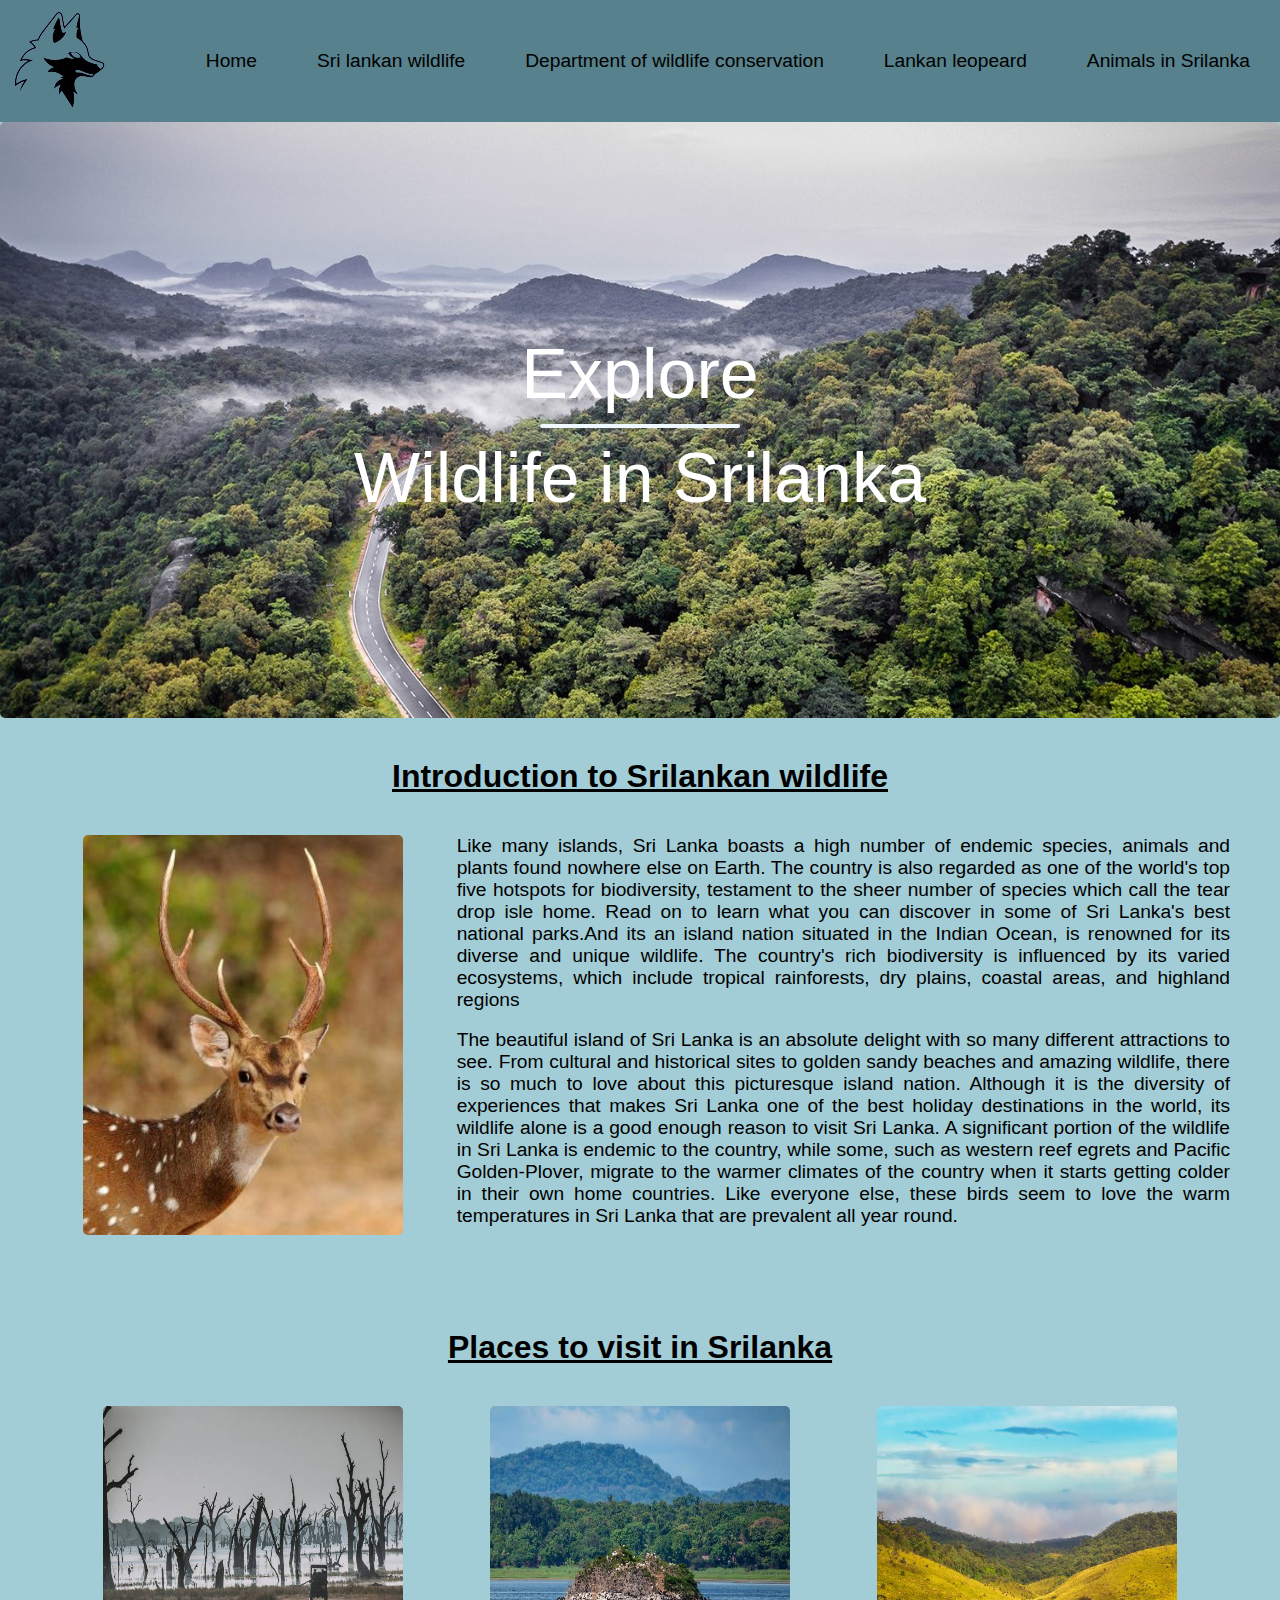
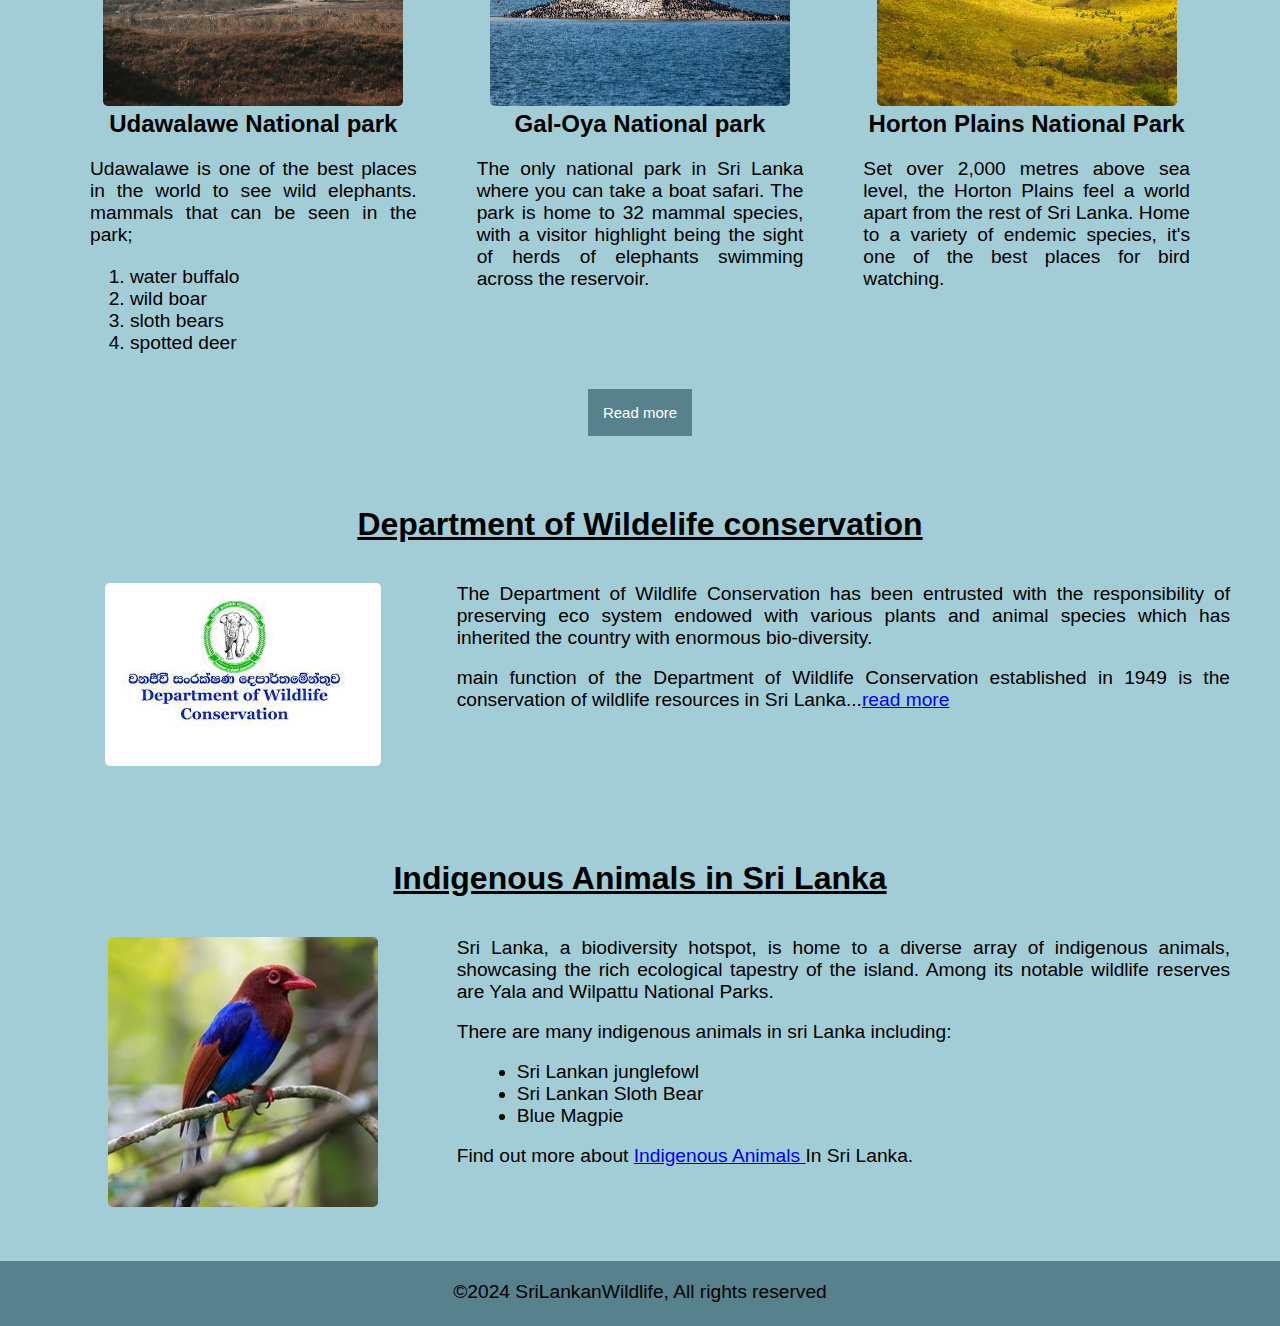
<file: index.html>
<!DOCTYPE html>
<html lang="en">

<head>
    <meta charset="UTF-8">
    <meta name="viewport" content="width=device-width, initial-scale=1.0">
    <title>Home</title>
    <link rel="icon" type="image/x-icon" href="icon.ico">
    <link rel="stylesheet" href="style.css">
</head>

<body>
    <header>
        <nav class="header">
            <img src="logo.png" alt="logo" class="logo">
            <!-- hamburger menu and navigation -->
            <input class="menu-btn" type="checkbox" id="menu-btn" />
            <label class="menu-icon" for="menu-btn"><span class="nav-icon"></span></label>
            <ul class="menu">
                <li><a href="index.html">Home</a></li>
                <li><a href="index2.html">Sri lankan wildlife</a></li>
                <li><a href="index3.html">Department of wildlife conservation</a></li>
                <li><a href="index4.html">Lankan leopeard</a></li>
                <li><a href="index5.html">Animals in Srilanka</a></li>
            </ul>
        </nav>
    </header>

    <section class="main">
        <img src="main.jpg" class="bg_img">
        <div class="header-content">
            <!-- Title page heading on top of the image -->
            <h>Explore</h>
            <div class="line"></div> <!--line in between-->
            <h>Wildlife in Srilanka</h>
        </div>
    </section>

    <section>
        <h1>Introduction to Srilankan wildlife</h1>
        <div class="container">
            <div class="container-item">
                <img src="intro image.png ">
            </div>
            <div class="container-item">
                <p>Like many islands, Sri Lanka boasts a high number of endemic species, animals and plants found
                    nowhere else on Earth. The country is also regarded as one of the world's top five hotspots for
                    biodiversity, testament to the sheer number of species which call the tear drop isle home. Read on
                    to learn what you can discover in some of Sri Lanka's best national parks.And its an island
                    nation situated in the Indian Ocean, is renowned for its diverse and unique wildlife. The country's
                    rich biodiversity is influenced by its varied ecosystems, which include tropical rainforests, dry
                    plains, coastal areas, and highland regions</p><br>

                <p>The beautiful island of Sri Lanka is an absolute delight with so many different attractions to see.
                    From cultural and historical sites to golden sandy beaches and amazing wildlife, there is so much to
                    love about this picturesque island nation. Although it is the diversity of experiences that makes
                    Sri Lanka one of the best holiday destinations in the world, its wildlife alone is a good enough
                    reason to visit Sri Lanka. A significant portion of the wildlife in Sri Lanka
                    is endemic to the country, while some, such as western reef egrets and Pacific Golden-Plover,
                    migrate to the warmer climates of the country when it starts getting colder in their own home
                    countries. Like everyone else, these birds seem to love the warm temperatures in Sri Lanka that are
                    prevalent all year round.</p>
            </div>
        </div>
    </section>

    <section>
        <h1>Places to visit in Srilanka</h1>
        <div class="container1">
            <div class="container-item">
                <img src="Udawalawe.jpg">
                <h2>Udawalawe National park</h2>
                <p>Udawalawe is one of the best places in the world to see wild elephants. mammals that can be seen in
                    the park;</p>
                <ol>
                    <li>water buffalo</li>
                    <li>wild boar</li>
                    <li>sloth bears</li>
                    <li>spotted deer</li>
                </ol>
            </div>
            <div class="container-item">
                <img src="Gal-Oya.jpg">
                <h2>Gal-Oya National park</h2>
                <p>The only national park in Sri Lanka where you can take a boat safari. The park is home to 32 mammal
                    species, with a visitor highlight being the sight of herds of elephants swimming across the
                    reservoir.</p>
            </div>
            <div class="container-item">
                <img src="Horton-Plains.jpg">
                <h2>Horton Plains National Park</h2>
                <p>Set over 2,000 metres above sea level, the Horton Plains feel a world apart from the rest of Sri
                    Lanka. Home to a variety of endemic species, it's one of the best places for bird watching.</p>
            </div>
        </div>
        <div class="btn_div1">
            <a href="index2.html">
                <!-- button -->
                <button class="btn">Read more</button>
            </a>
        </div>
    </section>

    <section>
        <h1>Department of Wildelife conservation</h1>
        <div class="container">
            <div class="container-item">
                <img src="conservation.jpeg">
            </div>
            <div class="container-item">
                <p>The Department of Wildlife Conservation has been entrusted with the responsibility of preserving eco
                    system endowed with various plants and animal species which has inherited the country with enormous
                    bio-diversity. </p><br>
                <p>main function of the Department of Wildlife Conservation established in 1949 is
                    the conservation of wildlife resources in Sri Lanka...<a href="index3.html">read more</a></p>
                    <!-- link to 3rd page -->
            </div>
    </section>

    <section>
        <h1>Indigenous Animals in Sri Lanka</h1>
        <div class="container">
            <div class="container-item">
                <img src="blue bird.png">
            </div>
            <div class="container-item">
                <p>Sri Lanka, a biodiversity hotspot, is home to a diverse array of indigenous animals, showcasing the
                    rich
                    ecological tapestry of the island. Among its notable wildlife reserves are Yala and Wilpattu
                    National
                    Parks.</p><br>
                <p>There are many indigenous animals in sri Lanka including:</p><br>
                <ul>
                    <li>Sri Lankan junglefowl</li>
                    <li>Sri Lankan Sloth Bear</li>
                    <li>Blue Magpie</li>
                </ul><br>
                <!-- link to 5th page -->
                <p>Find out more about <a href="index5.html">Indigenous Animals </a>In Sri Lanka.</p>
            </div>
    </section>

    <footer>
        <!-- footer content -->
        <p>&copy;2024 SriLankanWildlife, All rights reserved</p>
    </footer>

</body>

</html>
</file>
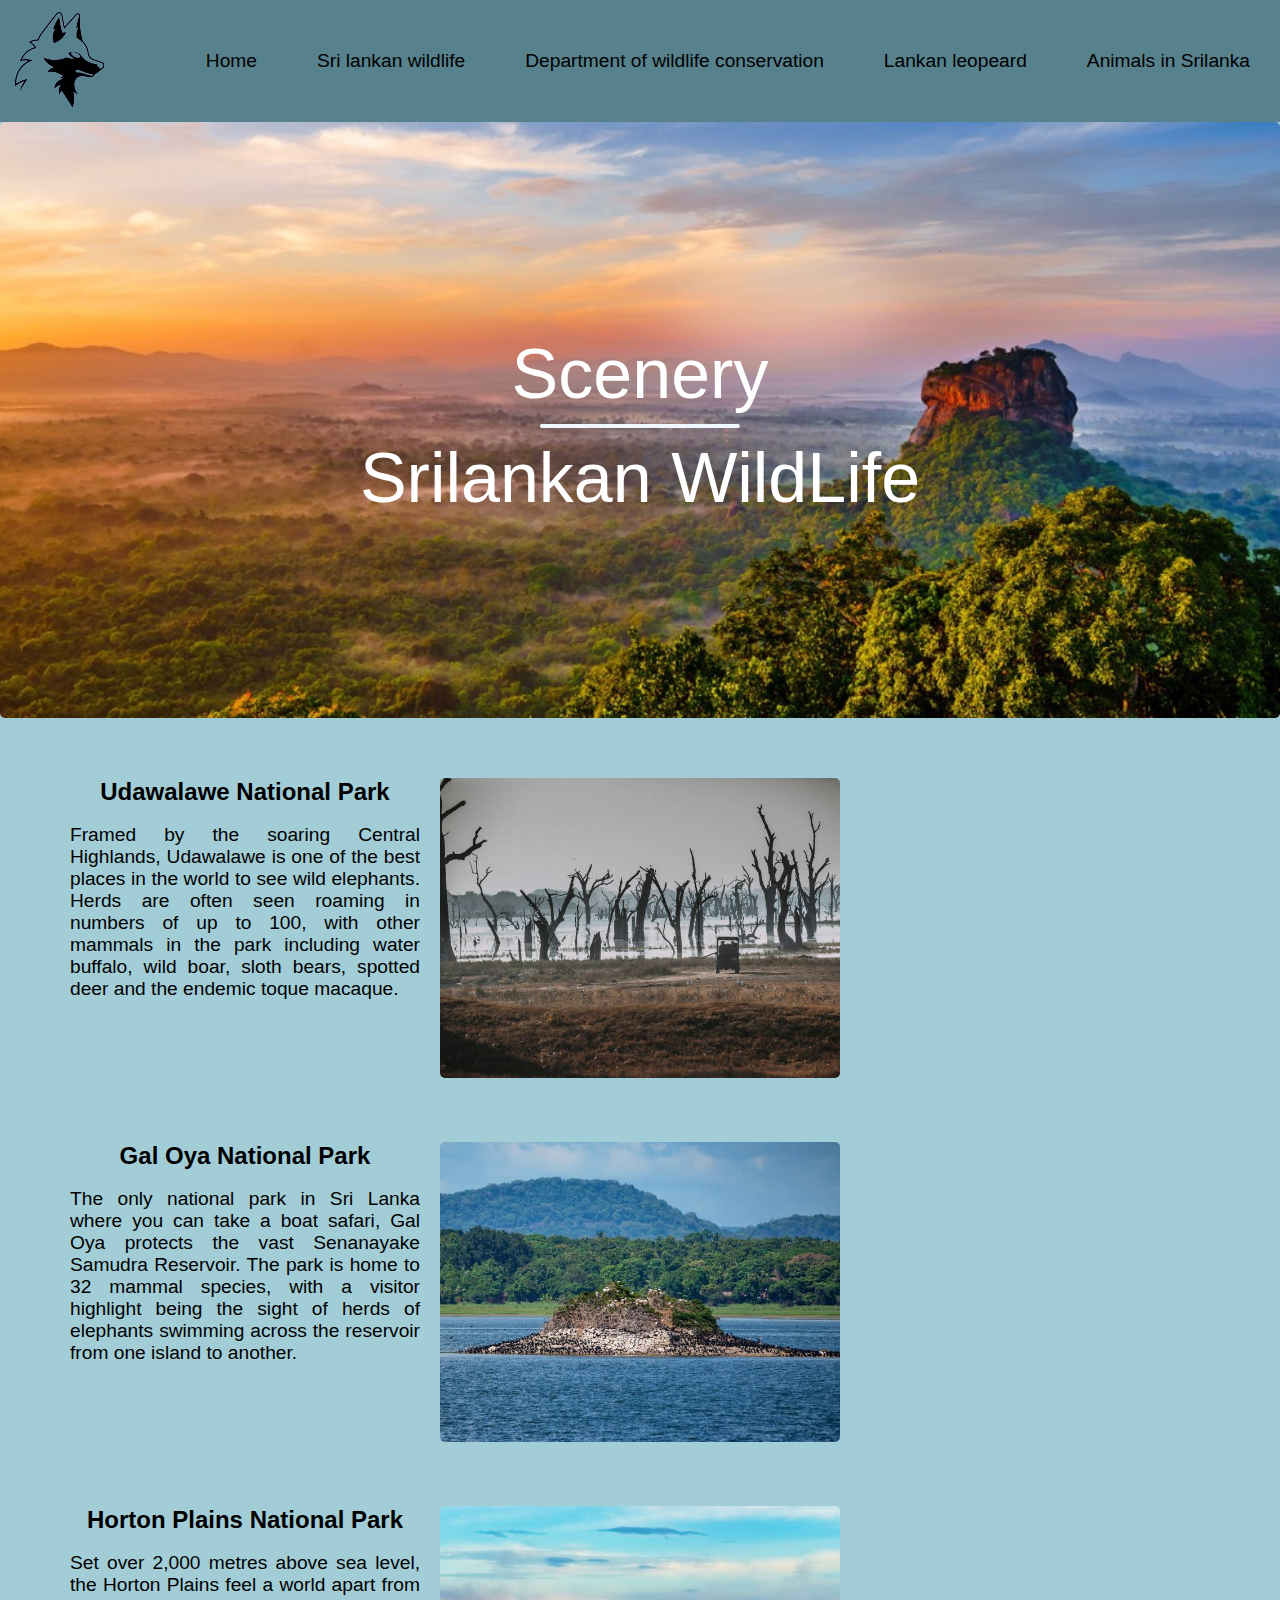
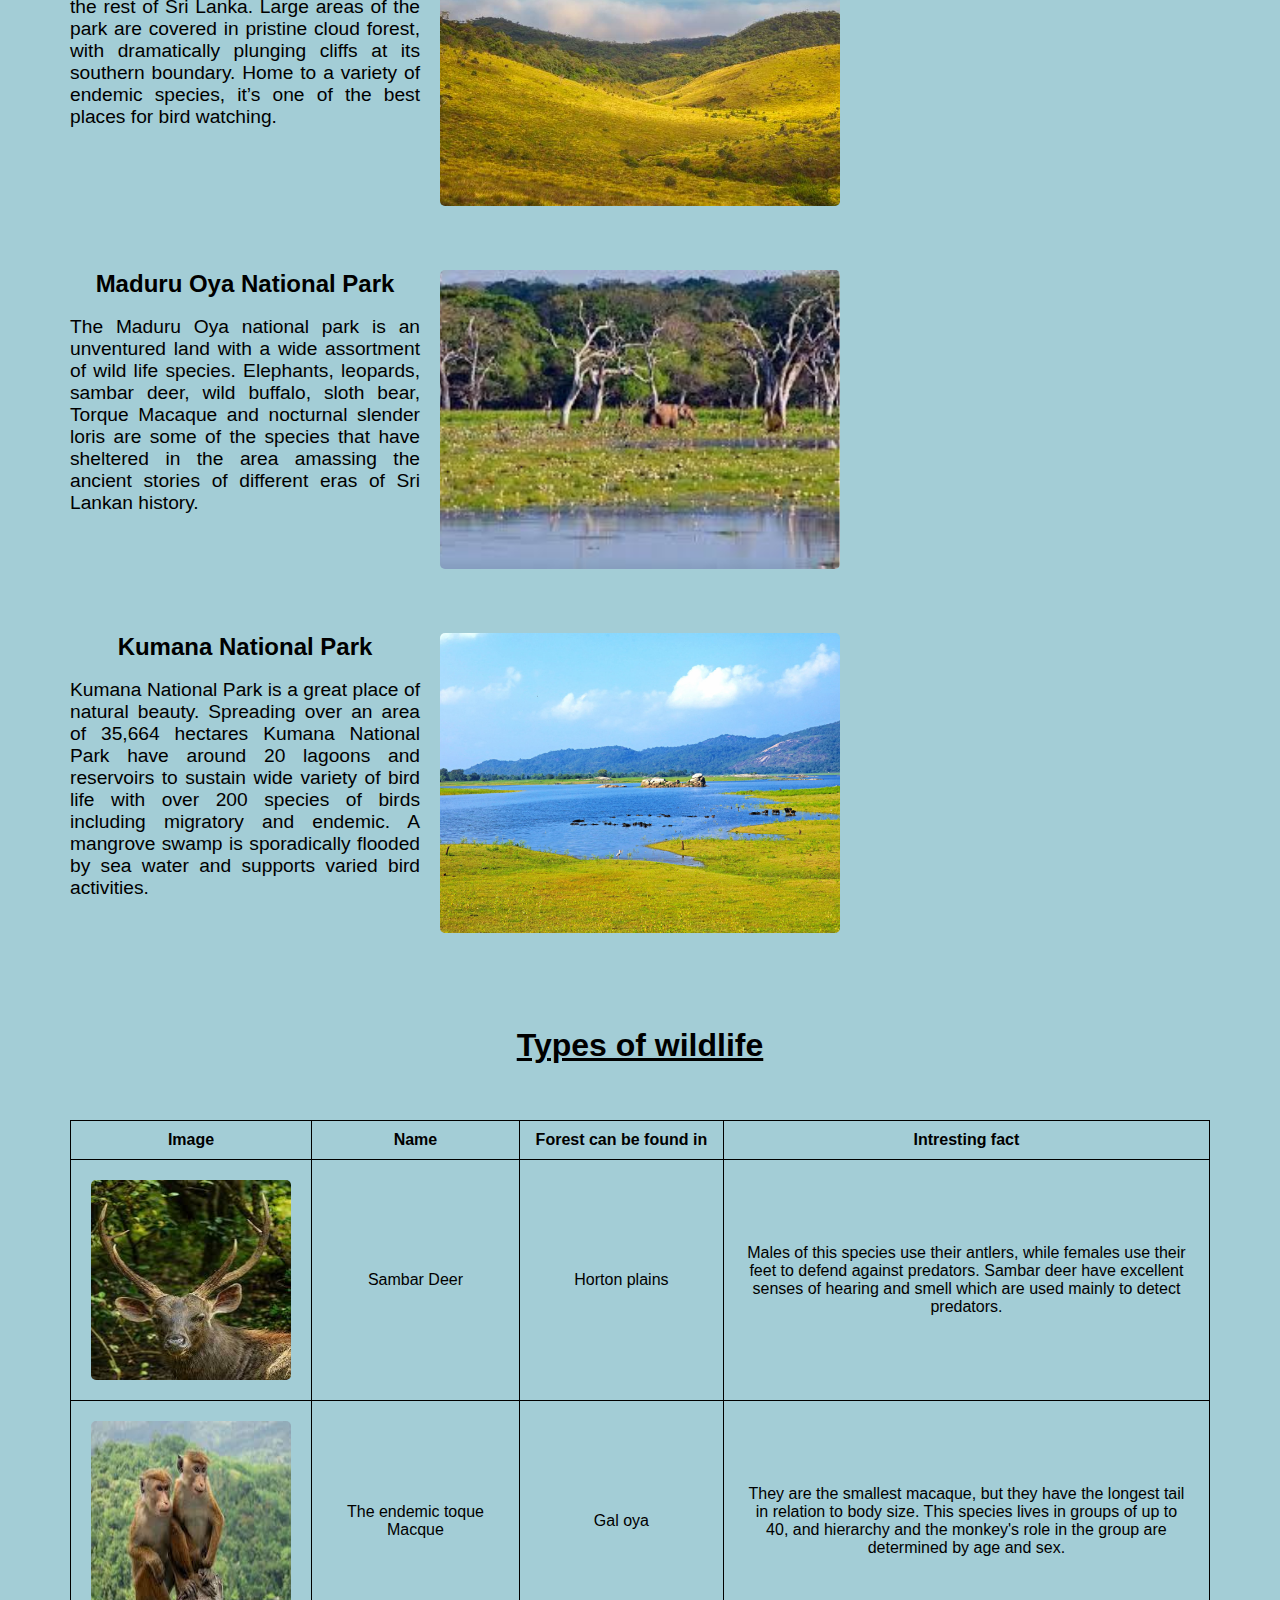
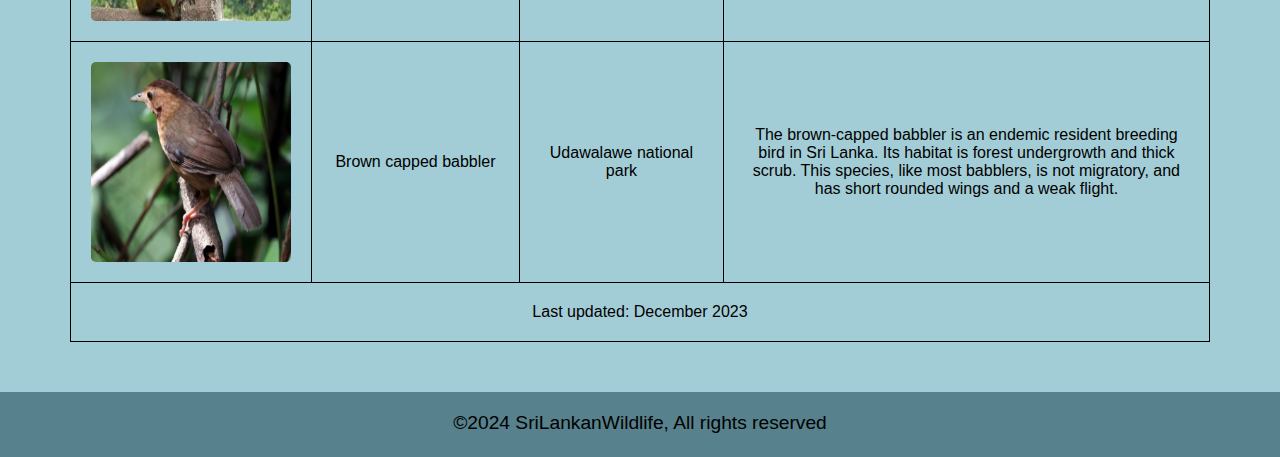
<file: index2.html>
<!DOCTYPE html>
<html lang="en">

<head>
    <meta charset="UTF-8">
    <meta name="viewport" content="width=device-width, initial-scale=1.0">
    <title>Sri Lankan Wildlife</title>
    <link rel="icon" type="image/x-icon" href="icon.ico">
    <link rel="stylesheet" href="style.css">
</head>

<body>
    <header>
        <nav class="header">
            <img src="logo.png" alt="logo" class="logo">
            <!-- hamburger menu and navigation -->
            <input class="menu-btn" type="checkbox" id="menu-btn" />
            <label class="menu-icon" for="menu-btn"><span class="nav-icon"></span></label>
            <ul class="menu">
                <li><a href="index.html">Home</a></li>
                <li><a href="index2.html">Sri lankan wildlife</a></li>
                <li><a href="index3.html">Department of wildlife conservation</a></li>
                <li><a href="index4.html">Lankan leopeard</a></li>
                <li><a href="index5.html">Animals in Srilanka</a></li>
            </ul>
        </nav>
    </header>

    <section class="main">
        <img src="wildlife scenary.png" class="bg_img">
        <div class="header-content">
            <h>Scenery</h>
            <div class="line"></div>
            <h>Srilankan WildLife</h>
        </div>
    </section>

    <section>
        <div class="container2">
            <div class="container-item">
                <h2>Udawalawe National Park</h2><br>
                <p>Framed by the soaring Central Highlands, Udawalawe is one of the best places in the world to see
                    wild elephants. Herds are often seen roaming in numbers of up to 100, with other mammals in the
                    park including water buffalo, wild boar, sloth bears, spotted deer and the endemic toque
                    macaque.</p>
            </div>
            <div class="container-item">
                <img src="Udawalawe.jpg">
            </div>
            <div class="map">
                <iframe
                    src="https://www.google.com/maps/embed?pb=!1m18!1m12!1m3!1d31716.101282319054!2d80.86193360577161!3d6.456538086228034!2m3!1f0!2f0!3f0!3m2!1i1024!2i768!4f13.1!3m3!1m2!1s0x3ae408ff88887e79%3A0xaf12e79ffbd980d7!2sUdawalawe%20National%20Park!5e0!3m2!1sen!2slk!4v1704453143291!5m2!1sen!2slk"
                    width="400" height="300" style="border:0;" allowfullscreen="" loading="lazy"
                    referrerpolicy="no-referrer-when-downgrade"></iframe>
            </div>
        </div>

        <div class="container2">
            <div class="container-item">
                <h2>Gal Oya National Park</h2><br>
                <p>The only national park in Sri Lanka where you can take a boat safari, Gal Oya protects the vast
                    Senanayake Samudra Reservoir. The park is home to 32 mammal species, with a visitor highlight being
                    the sight of herds of elephants swimming across the reservoir from one island to another.</p>
            </div>
            <div class="container-item">
                <img src="Gal-Oya.jpg">
            </div>
            <div class="map">
                <iframe
                    src="https://www.google.com/maps/embed?pb=!1m18!1m12!1m3!1d3958.108117281867!2d81.46926377499939!3d7.228507592777562!2m3!1f0!2f0!3f0!3m2!1i1024!2i768!4f13.1!3m3!1m2!1s0x3ae4e2a00da92731%3A0x2792347a67187b94!2sGal%20Oya%20Valley%20National%20Park!5e0!3m2!1sen!2slk!4v1704454032219!5m2!1sen!2slk"
                    width="400" height="300" style="border:0;" allowfullscreen="" loading="lazy"
                    referrerpolicy="no-referrer-when-downgrade"></iframe>
            </div>
        </div>

        <div class="container2">
            <div class="container-item">
                <h2>Horton Plains National Park</h2><br>
                <p>Set over 2,000 metres above sea level, the Horton Plains feel a world apart from the rest of Sri
                    Lanka. Large areas of the park are covered in pristine cloud forest, with dramatically plunging
                    cliffs at its southern boundary. Home to a variety of endemic species, it’s one of the best places
                    for bird watching.</p>
            </div>
            <div class="container-item">
                <img src="Horton-Plains.jpg">
            </div>
            <div class="map">
                <iframe
                    src="https://www.google.com/maps/embed?pb=!1m18!1m12!1m3!1d3961.6739945881063!2d80.79975837454046!3d6.809451319775258!2m3!1f0!2f0!3f0!3m2!1i1024!2i768!4f13.1!3m3!1m2!1s0x3ae3882edb4b78ef%3A0xcebca89153777249!2sHorton%20Plains%20National%20Park!5e0!3m2!1sen!2slk!4v1704454450370!5m2!1sen!2slk"
                    width="400" height="300" style="border:0;" allowfullscreen="" loading="lazy"
                    referrerpolicy="no-referrer-when-downgrade"></iframe>
            </div>
        </div>

        <div class="container2">
            <div class="container-item">
                <h2>Maduru Oya National Park</h2><br>
                <p>The Maduru Oya national park is an unventured land with a wide assortment of wild life species.
                    Elephants, leopards, sambar deer, wild buffalo, sloth bear, Torque Macaque and nocturnal slender
                    loris are some of the species that have sheltered in the area amassing the ancient stories of
                    different eras of Sri Lankan history.</p>
            </div>
            <div class="container-item">
                <img src="maduru oya.png">
            </div>
            <div class="map">
                <iframe
                    src="https://www.google.com/maps/embed?pb=!1m18!1m12!1m3!1d8024042.707315055!2d74.57290882848339!3d10.888394233817518!2m3!1f0!2f0!3f0!3m2!1i1024!2i768!4f13.1!3m3!1m2!1s0x3afb280d5c365daf%3A0xaafedca9708222c6!2sMaduru%20Oya!5e0!3m2!1sen!2slk!4v1704553698710!5m2!1sen!2slk"
                    width="400" height="300" style="border:0;" allowfullscreen="" loading="lazy"
                    referrerpolicy="no-referrer-when-downgrade"></iframe>
            </div>
        </div>

        <div class="container2">
            <div class="container-item">
                <h2>Kumana National Park</h2><br>
                <p> Kumana National Park is a great place of natural beauty. Spreading over
                    an area of 35,664 hectares Kumana National Park have around 20 lagoons and reservoirs to sustain
                    wide variety of bird life with over 200 species of birds including migratory and endemic.
                    A mangrove swamp is sporadically flooded by sea water and supports varied bird
                    activities.</p>
            </div>
            <div class="container-item">
                <img src="kumana oya.png">
            </div>
            <div class="map">
                <iframe
                    src="https://www.google.com/maps/embed?pb=!1m18!1m12!1m3!1d126834.97086213453!2d81.5168178972656!3d6.572959800000002!2m3!1f0!2f0!3f0!3m2!1i1024!2i768!4f13.1!3m3!1m2!1s0x3ae5c8b55f7156a3%3A0xce605bccbb80201a!2sKumana%20National%20Park!5e0!3m2!1sen!2slk!4v1704554194691!5m2!1sen!2slk"
                    width="400" height="300" style="border:0;" allowfullscreen="" loading="lazy"
                    referrerpolicy="no-referrer-when-downgrade"></iframe>
            </div>
        </div>

    </section>

    <section>
        <h1>Types of wildlife</h1>
        <br><br>
        <div class="table-container">
            <table>
                <thead>
                    <tr>
                        <th>Image</th>
                        <th>Name </th>
                        <th>Forest can be found in</th>
                        <th>Intresting fact</th>
                    </tr>
                </thead>
                <tbody>
                    <tr>
                        <td><img src="sambar deer.jpeg" alt="sambar"></td>
                        <td>Sambar Deer</td>
                        <td>Horton plains
                        <td>Males of this species use their antlers, while females use their feet to defend against
                            predators.
                            Sambar deer have excellent senses of hearing and smell which are used mainly to detect
                            predators.
                        </td>
                    </tr>
                    <tr>
                        <td><img src="toque Macaque.jpeg" alt="toque macaque"></td>
                        <td>The endemic toque Macque</td>
                        <td>Gal oya</td>
                        <td>They are the smallest macaque, but they have the longest tail in relation to body size.
                            This species
                            lives in groups of up to 40, and hierarchy and the monkey's role in the group are determined
                            by age
                            and sex.</td>
                    </tr>
                    <tr>
                        <td><img src="brown capped.jpeg" alt="brown capped"></td>
                        <td>Brown capped babbler</td>
                        <td>Udawalawe national park</td>
                        <td>The brown-capped babbler is an endemic resident breeding bird in Sri Lanka. Its habitat is
                            forest
                            undergrowth and thick scrub. This species, like most babblers, is not migratory, and has
                            short
                            rounded wings and a weak flight.
                        </td>
                    </tr>
                </tbody>
                <tfoot>
                    <tr>
                        <td colspan="4">Last updated: December 2023</td>
                    </tr>
                </tfoot>
            </table>
        </div>
    </section>


    <footer>
        <p>&copy;2024 SriLankanWildlife, All rights reserved</p>
        <!-- On The Go Tours (2022) A Guide To The Wildlife of Sri Lanka. Available at:
        https://www.onthegotours.com/Sri-Lanka/Guides/Wildlife-in-Sri-Lanka (Accessed: 14 December 2023). -->
    </footer>

</body>

</html>
</file>
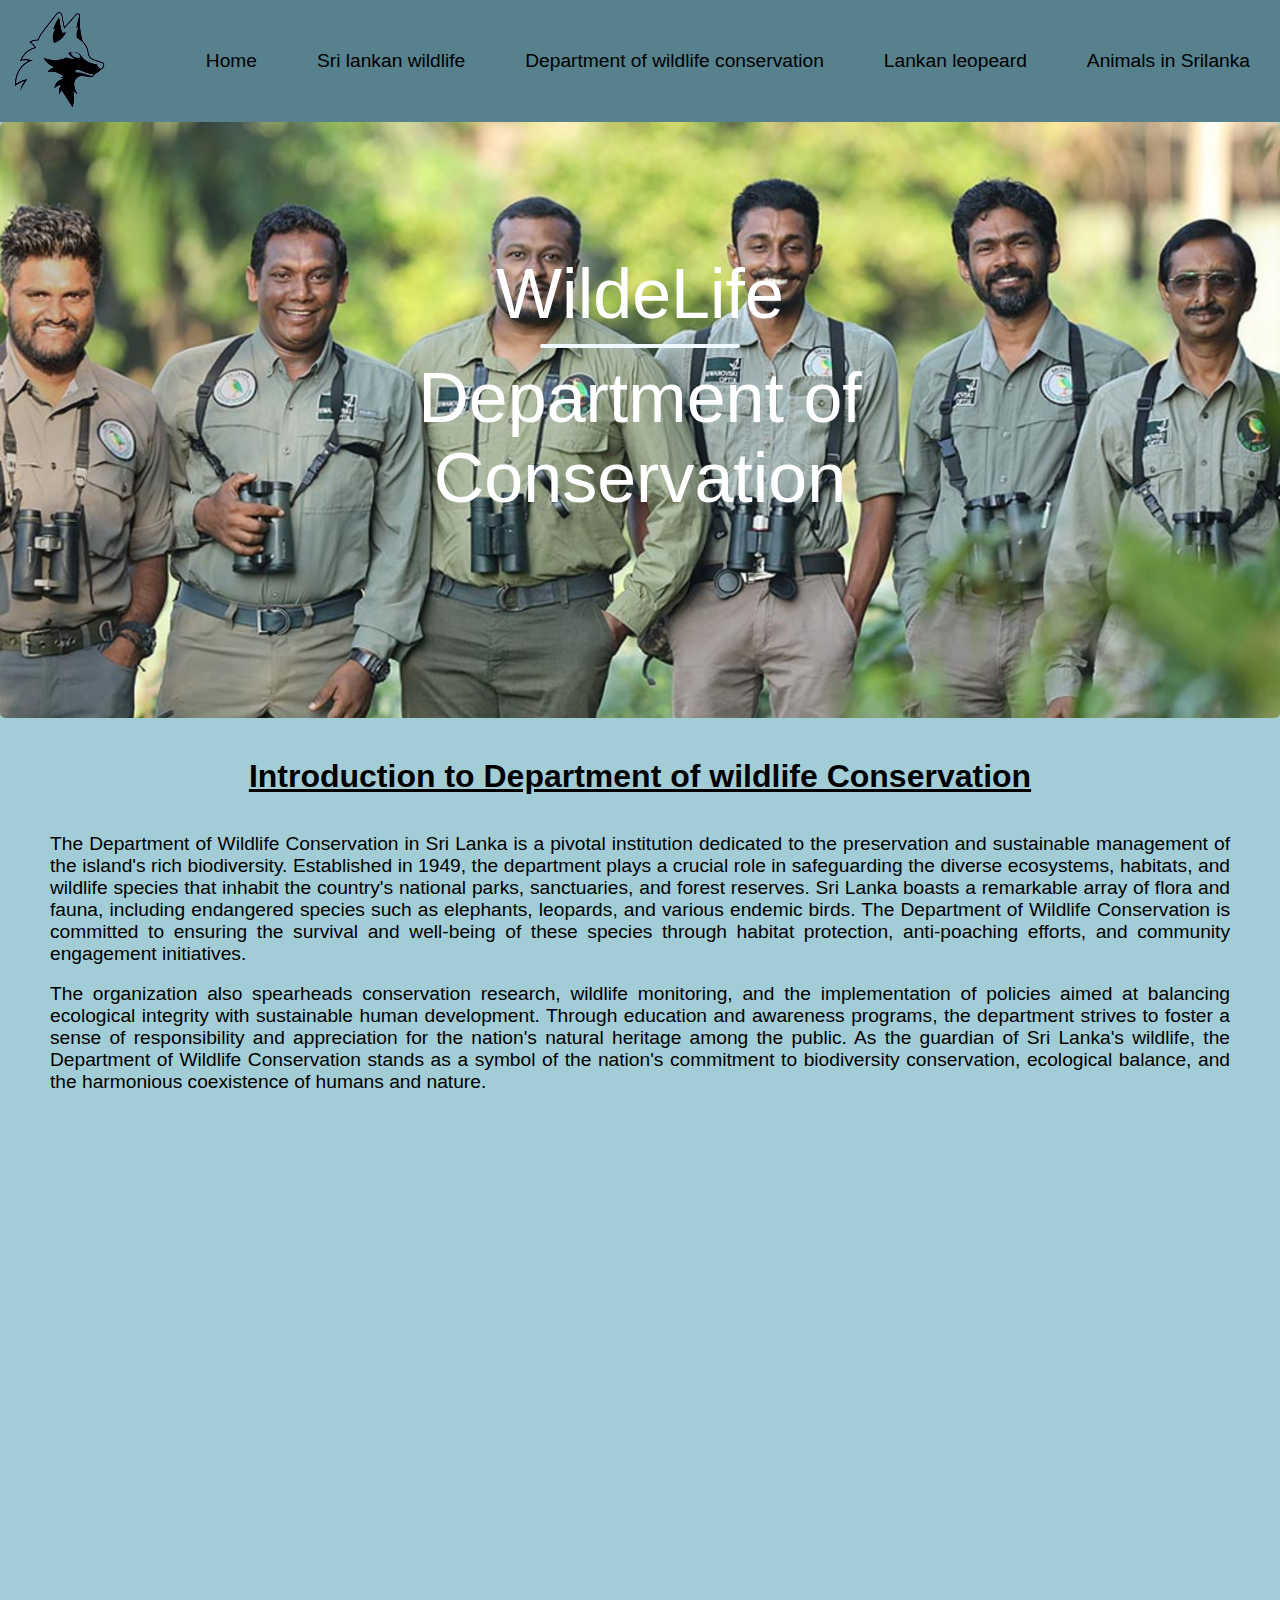
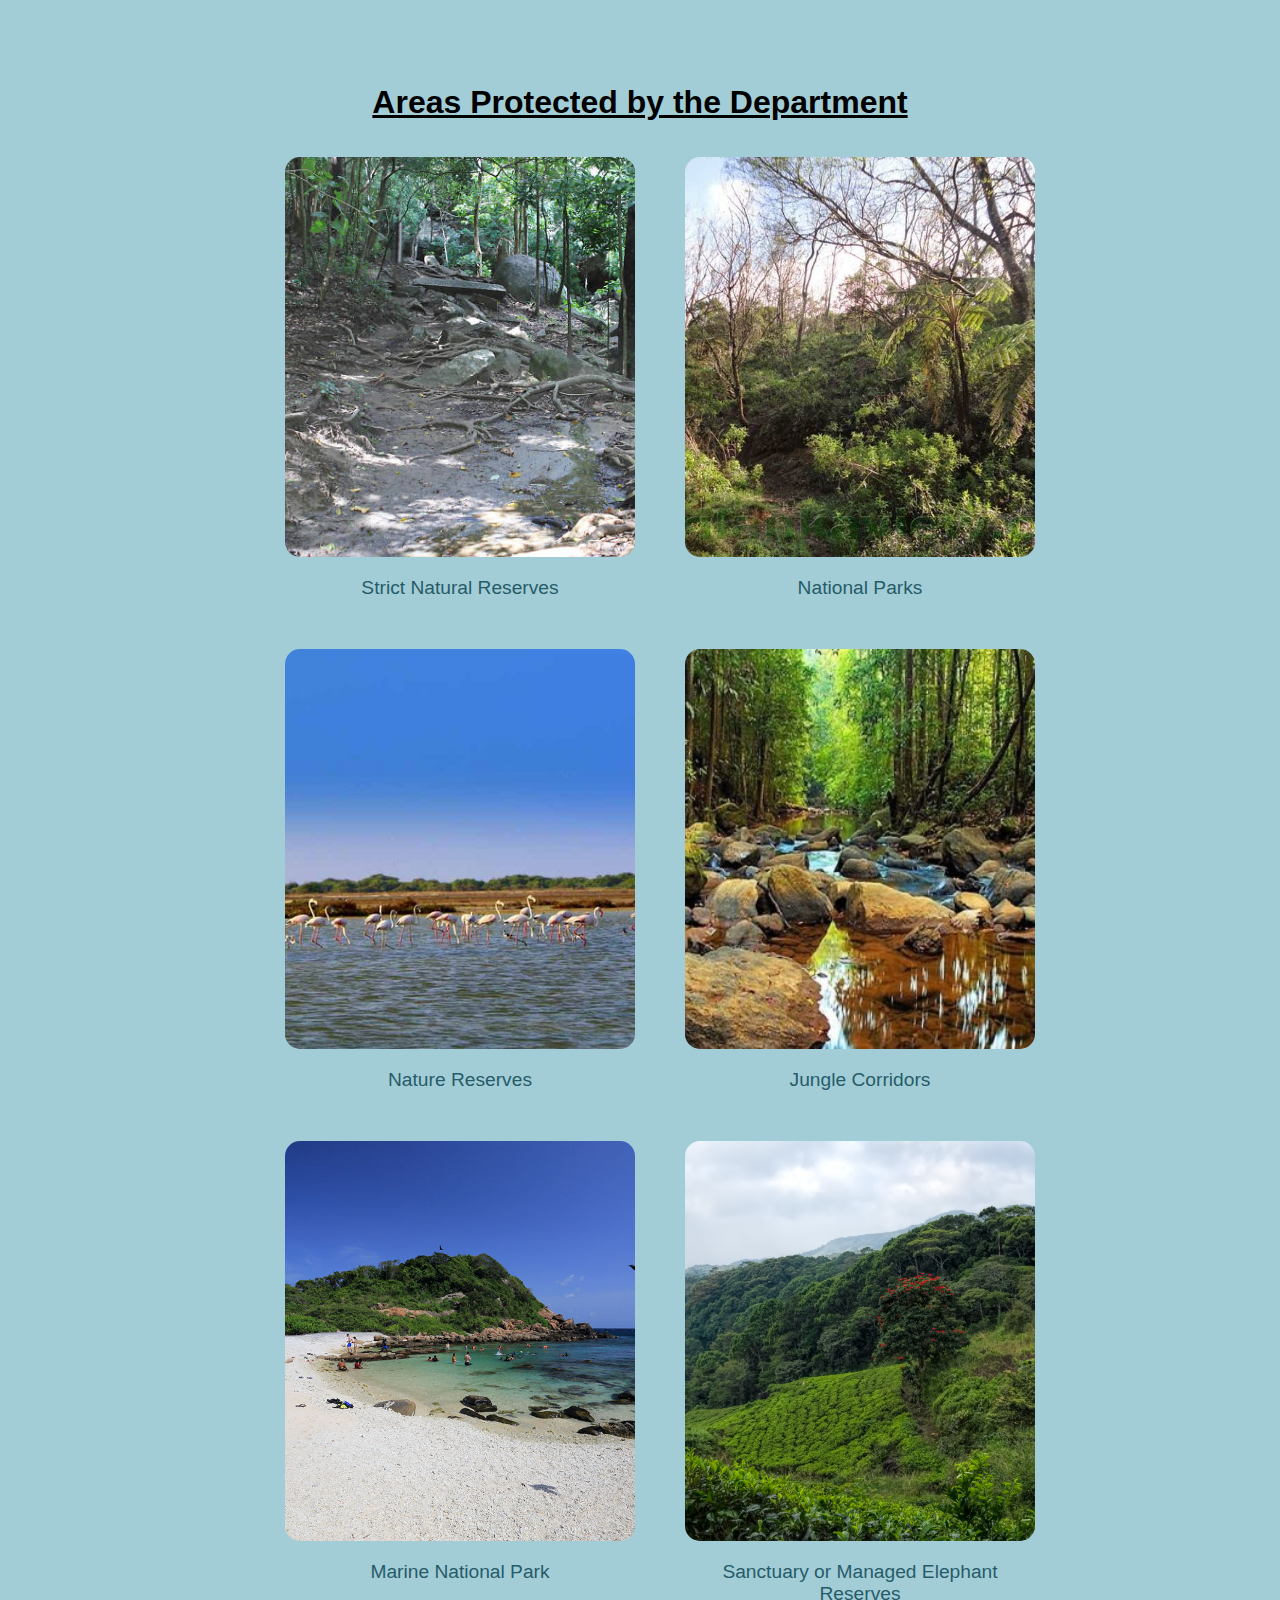
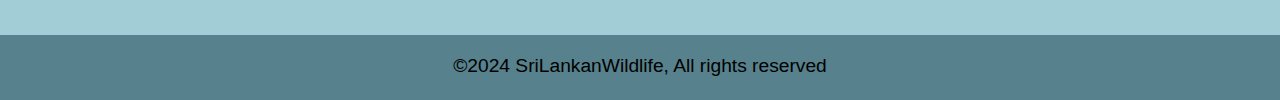
<file: index3.html>
<!DOCTYPE html>
<html lang="en">

<head>
    <meta charset="UTF-8">
    <meta name="viewport" content="width=device-width, initial-scale=1.0">
    <title>Department of Wildlife Conservation</title>
    <link rel="icon" type="image/x-icon" href="icon.ico">
    <link rel="stylesheet" href="style.css">
</head>

<body>
    <header>
        <nav class="header">
            <img src="logo.png" alt="logo" class="logo">
            <!-- hamburger menu and navigation -->
            <input class="menu-btn" type="checkbox" id="menu-btn" />
            <label class="menu-icon" for="menu-btn"><span class="nav-icon"></span></label>
            <ul class="menu">
                <li><a href="index.html">Home</a></li>
                <li><a href="index2.html">Sri lankan wildlife</a></li>
                <li><a href="index3.html">Department of wildlife conservation</a></li>
                <li><a href="index4.html">Lankan leopeard</a></li>
                <li><a href="index5.html">Animals in Srilanka</a></li>
            </ul>
        </nav>
    </header>

    <section class="main">
        <img src="team.png" class="bg_img">
        <div class="header-content">
            <h>WildeLife</h>
            <div class="line"></div>
            <h>Department of Conservation</h>
        </div>
    </section>

    <section>
        <h1>Introduction to Department of wildlife Conservation</h1>
        <div class="container-item"><br>
            <p>
                The Department of Wildlife Conservation in Sri Lanka is a pivotal institution dedicated to the
                preservation and sustainable management of the island's rich biodiversity. Established in 1949, the
                department plays a crucial role in safeguarding the diverse ecosystems, habitats, and wildlife species
                that inhabit the country's national parks, sanctuaries, and forest reserves.
                Sri Lanka boasts a remarkable array of flora and fauna, including endangered species such as elephants,
                leopards, and various endemic birds. The Department of Wildlife Conservation is committed to ensuring
                the survival and well-being of these species through habitat protection, anti-poaching efforts, and
                community engagement initiatives.
            </p><br>
            <p>
                The organization also spearheads conservation research, wildlife monitoring, and the implementation of
                policies aimed at balancing ecological integrity with sustainable human development. Through education
                and awareness programs, the department strives to foster a sense of responsibility and appreciation for
                the nation's natural heritage among the public.
                As the guardian of Sri Lanka's wildlife, the Department of Wildlife Conservation stands as a symbol of
                the nation's commitment to biodiversity conservation, ecological balance, and the harmonious coexistence
                of humans and nature.
            </p>
        </div><br>

        <div class="map">
            <iframe
                src="https://www.google.com/maps/embed?pb=!1m18!1m12!1m3!1d7921.800443315989!2d79.90460418946925!3d6.902534723500554!2m3!1f0!2f0!3f0!3m2!1i1024!2i768!4f13.1!3m3!1m2!1s0x3ae250aa85489b1f%3A0xd8773339b6b43dbb!2sDepartment%20of%20Wildlife%20Conservation!5e0!3m2!1sen!2slk!4v1705348761304!5m2!1sen!2slk"
                width="1400" height="499" style="border:0;" allowfullscreen="" loading="lazy"
                referrerpolicy="no-referrer-when-downgrade"></iframe>
        </div>
    </section>

    <section>
        <h1>Areas Protected by the Department</h1><br><br>
        <div>
            <ul class="gallery ">
                <li><img src="ritigala.jpg" alt="Image 1"><p class="gallery-text">Strict Natural Reserves</p></li>
                <li><img src="hakgala.jpg" alt="Image 2"><p class="gallery-text">National Parks</p></li>
                <li><img src="sanctuary.jpg" alt="Image 3"><p class="gallery-text">Nature Reserves</p></li>
                <li><img src="sanctuary 2.jpg" alt="Image 4"><p class="gallery-text">Jungle Corridors</p></li>
                <li><img src="pigeon island.jpg" alt="Image 5"><p class="gallery-text">Marine National Park</p></li>
                <li><img src="corridor.jpg" alt="Image 6"><p class="gallery-text">Sanctuary or Managed Elephant Reserves</p></li>
            </ul>
        </div>
    </section>

    <footer>
        <p>&copy;2024 SriLankanWildlife, All rights reserved</p>
        <!-- Department of Wildlife Conservation (2023) Department of Wildlife Conservation. 
        Available at: https://www.dwc.gov.lk/  -->

    </footer>
</body>

</html>
</file>
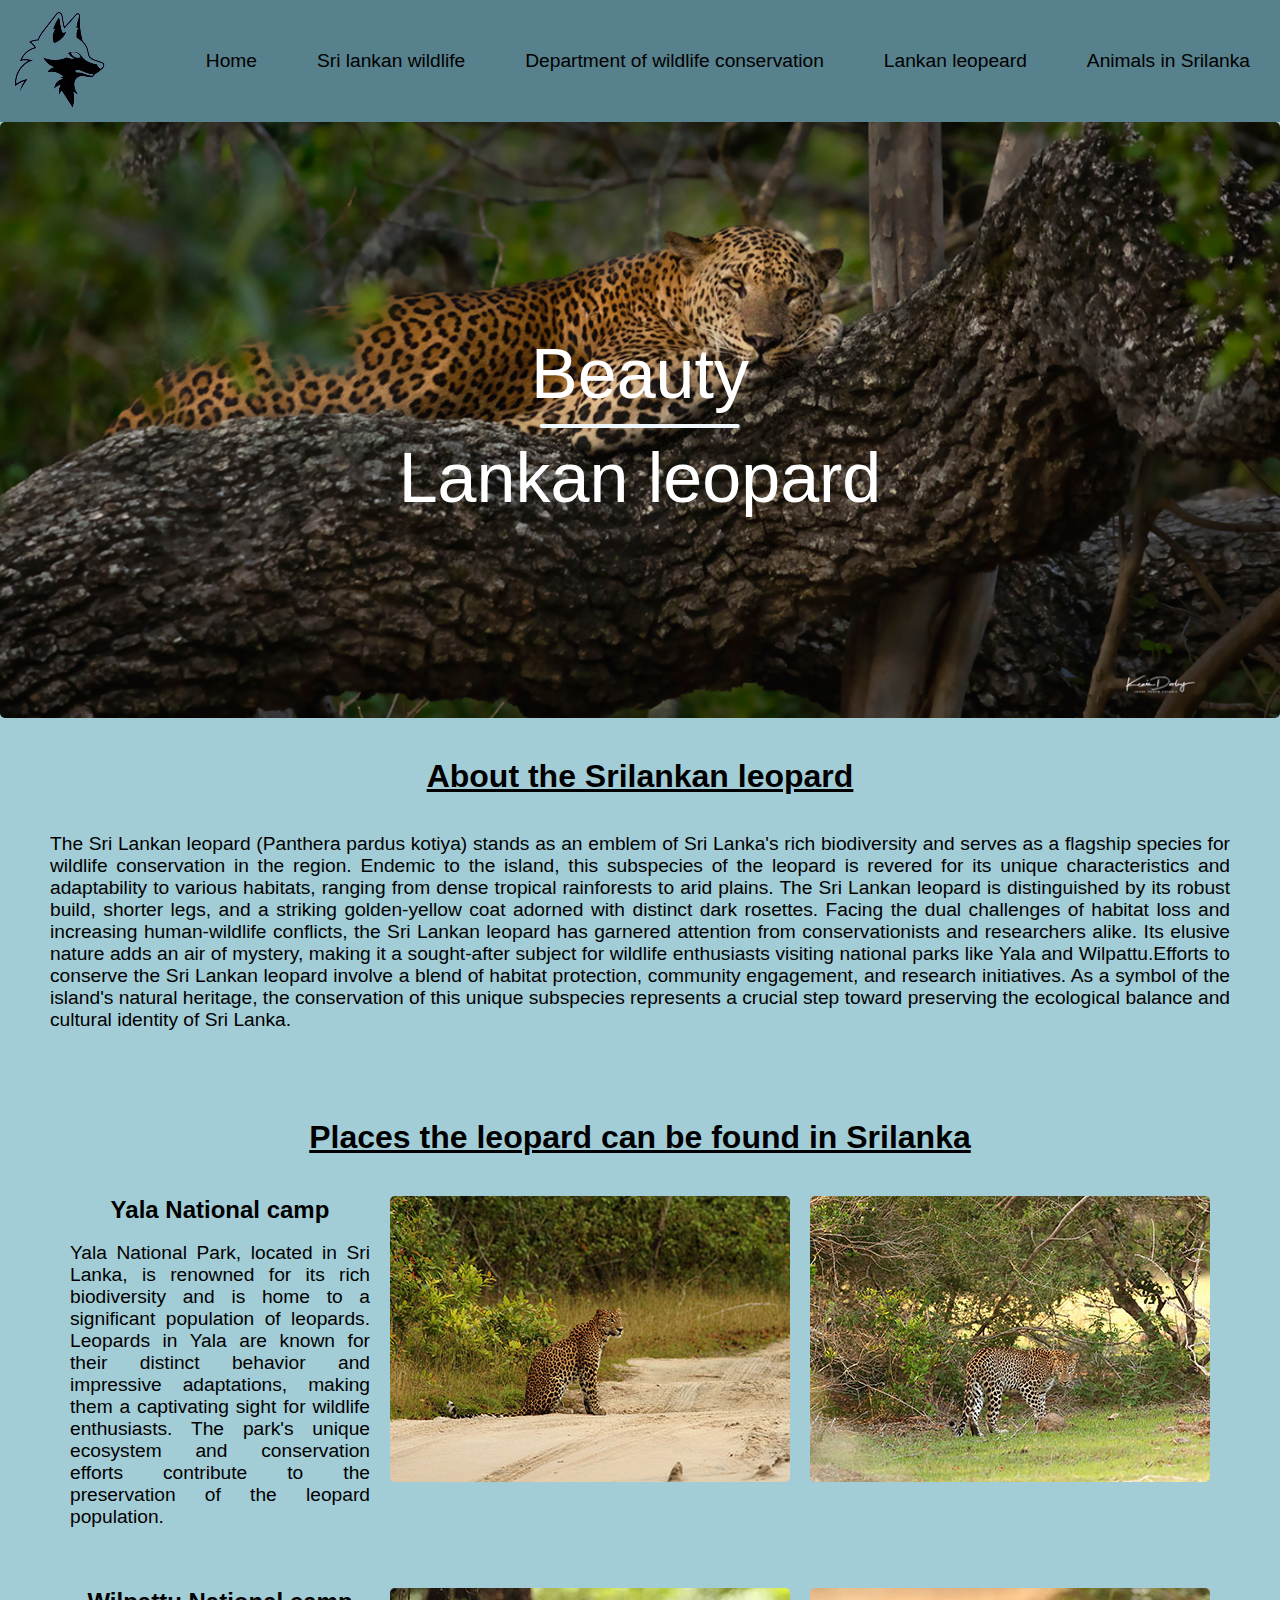
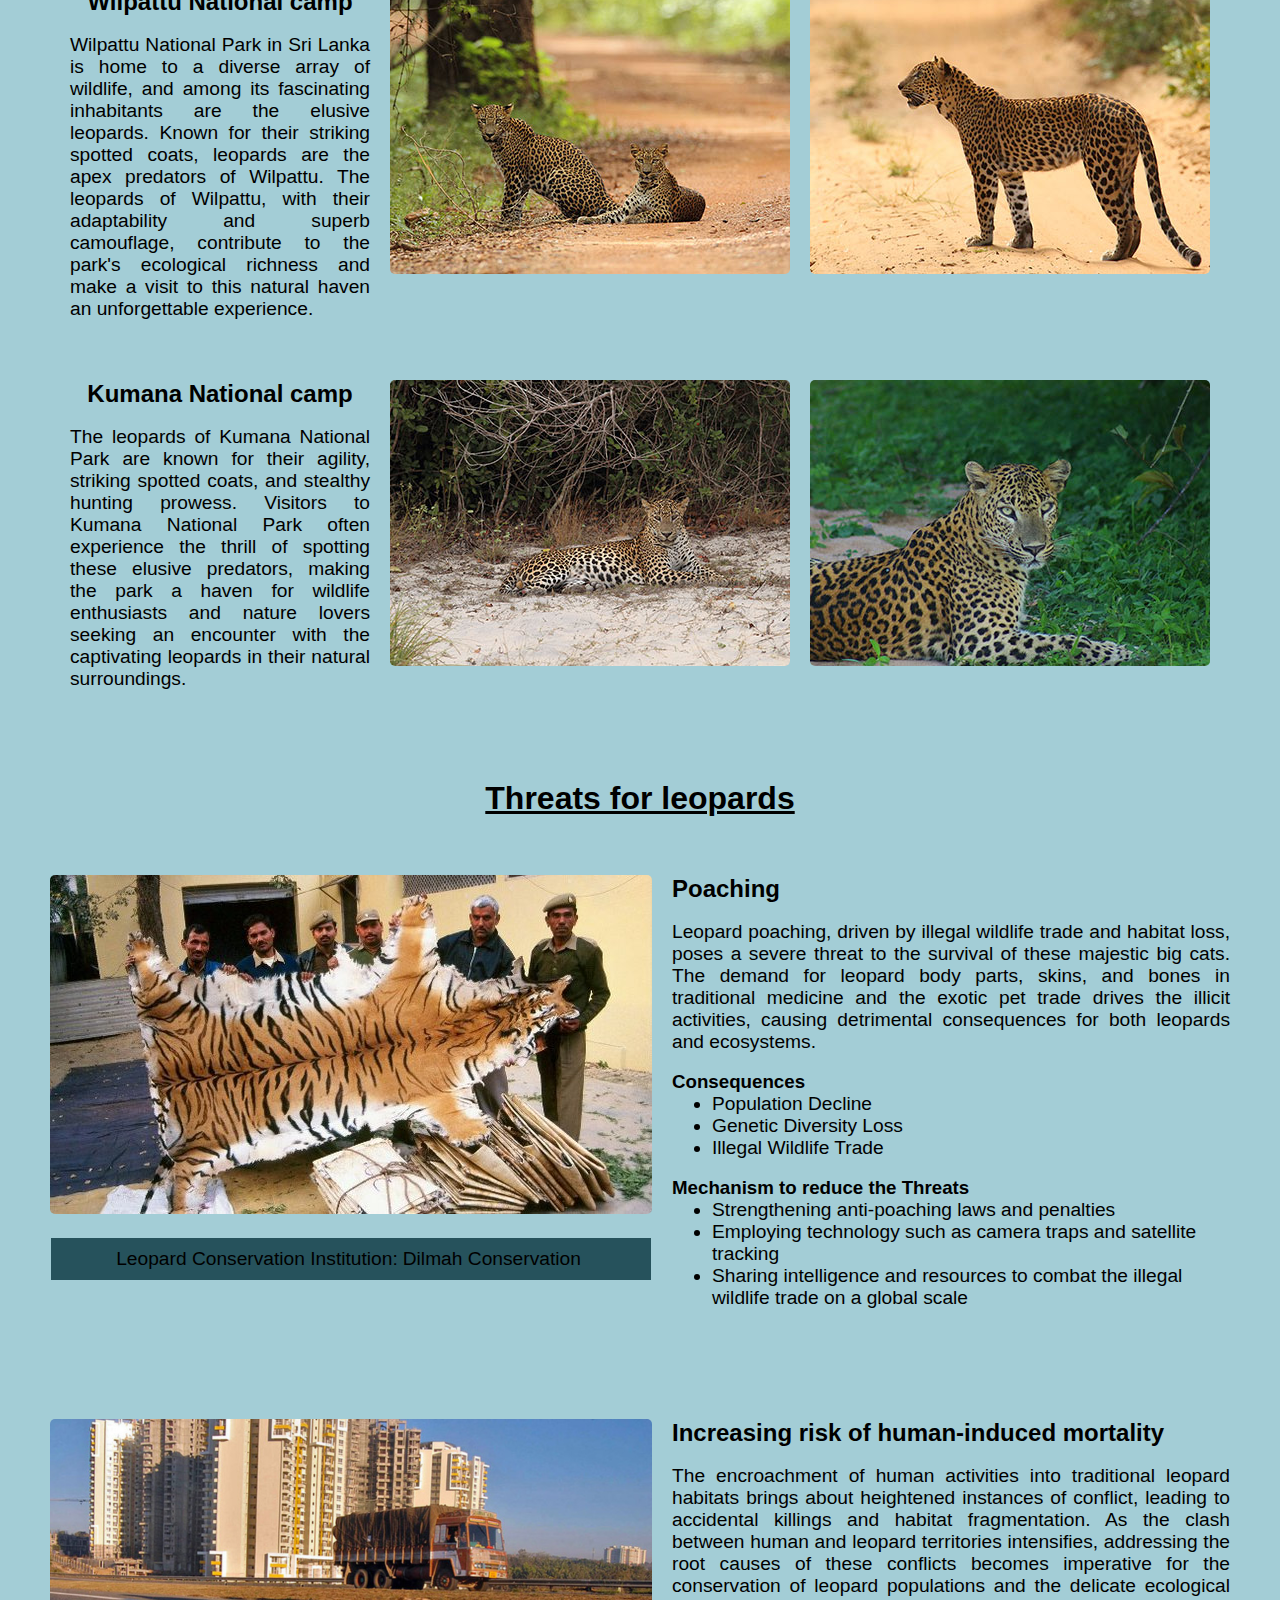
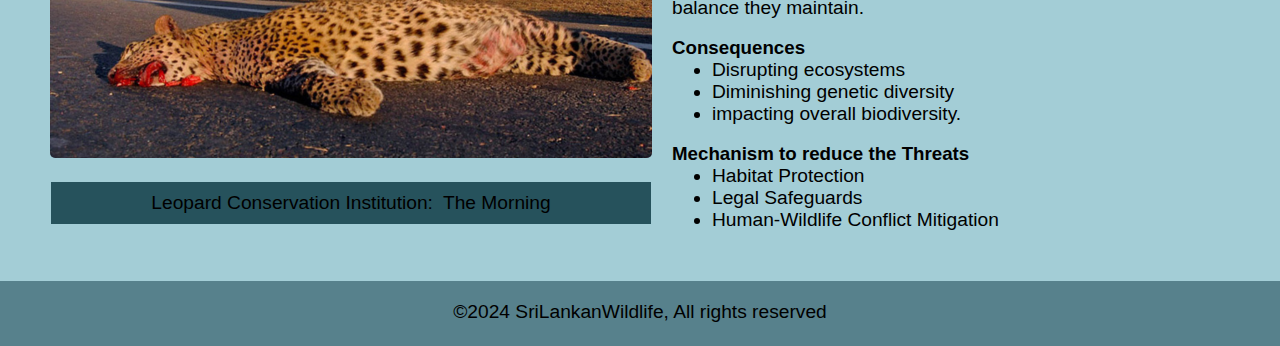
<file: index4.html>
<!DOCTYPE html>
<html lang="en">

<head>
    <meta charset="UTF-8">
    <meta name="viewport" content="width=device-width, initial-scale=1.0">
    <title>Lankan Leopard</title>
    <link rel="icon" type="image/x-icon" href="icon.ico">
    <link rel="stylesheet" href="style.css">
</head>

<body>
    <header>
        <nav class="header">
            <img src="logo.png" alt="logo" class="logo">
            <!-- hamburger menu and navigation -->
            <input class="menu-btn" type="checkbox" id="menu-btn" />
            <label class="menu-icon" for="menu-btn"><span class="nav-icon"></span></label>
            <ul class="menu">
                <li><a href="index.html">Home</a></li>
                <li><a href="index2.html">Sri lankan wildlife</a></li>
                <li><a href="index3.html">Department of wildlife conservation</a></li>
                <li><a href="index4.html">Lankan leopeard</a></li>
                <li><a href="index5.html">Animals in Srilanka</a></li>
            </ul>
        </nav>
    </header>

    <section class="main">
        <img src="lep main.png" class="bg_img">
        <div class="header-content">
            <h>Beauty</h>
            <div class="line"></div>
            <h>Lankan leopard</h>
        </div>
    </section>

    <section>
        <h1>About the Srilankan leopard</h1><br>
        <div class="container-item">
            <p>The Sri Lankan leopard (Panthera pardus kotiya) stands as an emblem of Sri Lanka's rich biodiversity and
                serves as a flagship species for wildlife conservation in the region. Endemic to the island, this
                subspecies of the leopard is revered for its unique characteristics and adaptability to various
                habitats, ranging from dense tropical rainforests to arid plains. The Sri Lankan leopard is
                distinguished by its robust build, shorter legs, and a striking golden-yellow coat adorned with distinct
                dark rosettes. Facing the dual challenges of habitat loss and increasing human-wildlife conflicts, the
                Sri Lankan
                leopard has garnered attention from conservationists and researchers alike. Its elusive nature adds an
                air of mystery, making it a sought-after subject for wildlife enthusiasts visiting national parks like
                Yala and Wilpattu.Efforts to conserve the Sri Lankan leopard involve a blend of habitat protection,
                community engagement,
                and research initiatives. As a symbol of the island's natural heritage, the conservation of this unique
                subspecies represents a crucial step toward preserving the ecological balance and cultural identity of
                Sri Lanka.</p><br>
        </div>
    </section>


    <section>
        <h1>Places the leopard can be found in Srilanka</h1>
        <div class="container2">
            <div class="container-item">
                <h2>Yala National camp</h2><br>
                <p>Yala National Park, located in Sri Lanka, is renowned for its rich biodiversity and is home to a
                    significant population of leopards. Leopards in Yala are known for their distinct behavior and
                    impressive adaptations, making them a captivating sight for wildlife enthusiasts. The park's unique
                    ecosystem and conservation efforts contribute to the preservation of the leopard population.</p>
            </div>
            <div class="container-item">
                <img src="yala lep 1.jpg">
            </div>
            <div class="container-item">
                <img src="yala lep 2.jpg">
            </div>
        </div>

        <div class="container2">
            <div class="container-item">
                <h2>Wilpattu National camp</h2><br>
                <p>Wilpattu National Park in Sri Lanka is home to a diverse array of wildlife, and among its
                    fascinating inhabitants are the elusive leopards. Known for their striking spotted coats,
                    leopards are the apex predators of Wilpattu. The leopards of Wilpattu, with their adaptability
                    and superb camouflage, contribute to the park's ecological richness and make a visit to this
                    natural haven an unforgettable experience.</p>
            </div>
            <div class="container-item">
                <img src="wil lep 1.jpg">
            </div>
            <div class="container-item">
                <img src="wil lep 2.jpg">
            </div>
        </div>

        <div class="container2">
            <div class="container-item">
                <h2>Kumana National camp</h2><br>
                <p>The leopards of Kumana National Park are known for their agility, striking spotted coats, and
                    stealthy hunting prowess. Visitors to Kumana National Park often experience the thrill of spotting
                    these elusive predators, making the park a haven for wildlife enthusiasts and nature lovers seeking
                    an encounter with the captivating leopards in their natural surroundings.</p>
            </div>
            <div class="container-item">
                <img src="kum lep 1.jpg">
            </div>
            <div class="container-item">
                <img src="kum lep 2.jpg">
            </div>
        </div>
    </section>

    <section>
        <h1>Threats for leopards</h1><br>
        <div class="container">
            <div class="container-item">
                <img src="poaching.jpeg">
                <p class="conservation-link-p">Leopard Conservation Institution:<a
                        href="https://www.dilmahconservation.org/about-animals/mammals--f9925cffabdd604dfab150bbcb49f2a8/srilankanleopard--d8dbbf72a303e551afe0fd6c44d31a6f.html"
                        class="conservation-link">Dilmah Conservation</a></p>

            </div>
            <div class="container-item2">
                <h2>Poaching</h2><br>
                <p>Leopard poaching, driven by illegal wildlife trade and habitat loss, poses a severe threat to the
                    survival of these majestic big cats. The demand for leopard body parts, skins, and bones in
                    traditional medicine and the exotic pet trade drives the illicit activities, causing detrimental
                    consequences for both leopards and ecosystems.</p><br>
                <h3>Consequences</h3>
                <ul>
                    <li>Population Decline</li>
                    <li>Genetic Diversity Loss</li>
                    <li>Illegal Wildlife Trade</li>
                </ul><br>
                <h3>Mechanism to reduce the Threats</h3>
                <ul>
                    <li>Strengthening anti-poaching laws and penalties</li>
                    <li>Employing technology such as camera traps and satellite tracking</li>
                    <li>Sharing intelligence and resources to combat the illegal wildlife trade on a global scale
                    </li>
                </ul>
            </div>
        </div>
    </section>

    <section>
        <div class="container">
            <div class="container-item">
                <img src="lep dead.png">
                <p class="conservation-link-p">Leopard Conservation Institution:<a href="https://www.themorning.lk/articles/153325"
                        class="conservation-link"></a>The Morning</p>
            </div>

            <div class="container-item2">
                <h2>Increasing risk of human-induced mortality</h2><br>
                <p>The encroachment of human activities into traditional leopard habitats brings about heightened
                    instances of conflict, leading to accidental killings and habitat fragmentation. As the clash
                    between human and leopard territories intensifies, addressing the root causes of these conflicts
                    becomes imperative for the conservation of leopard populations and the delicate ecological balance
                    they maintain.</p><br>
                <h3>Consequences</h3>
                <ul>
                    <li>Disrupting ecosystems</li>
                    <li>Diminishing genetic diversity</li>
                    <li> impacting overall biodiversity.</li>
                </ul><br>
                <h3>Mechanism to reduce the Threats</h3>
                <ul>
                    <li>Habitat Protection</li>
                    <li>Legal Safeguards</li>
                    <li>Human-Wildlife Conflict Mitigation</li>
                </ul>
            </div>
        </div>
    </section>

    <footer>
        <p>&copy;2024 SriLankanWildlife, All rights reserved</p>
        <!-- The Morning (2021) Conservation of Sri Lankan Leopards. Available at: https://www.themorning.lk/articles/153325 -->
    </footer>

</body>

</html>
</file>
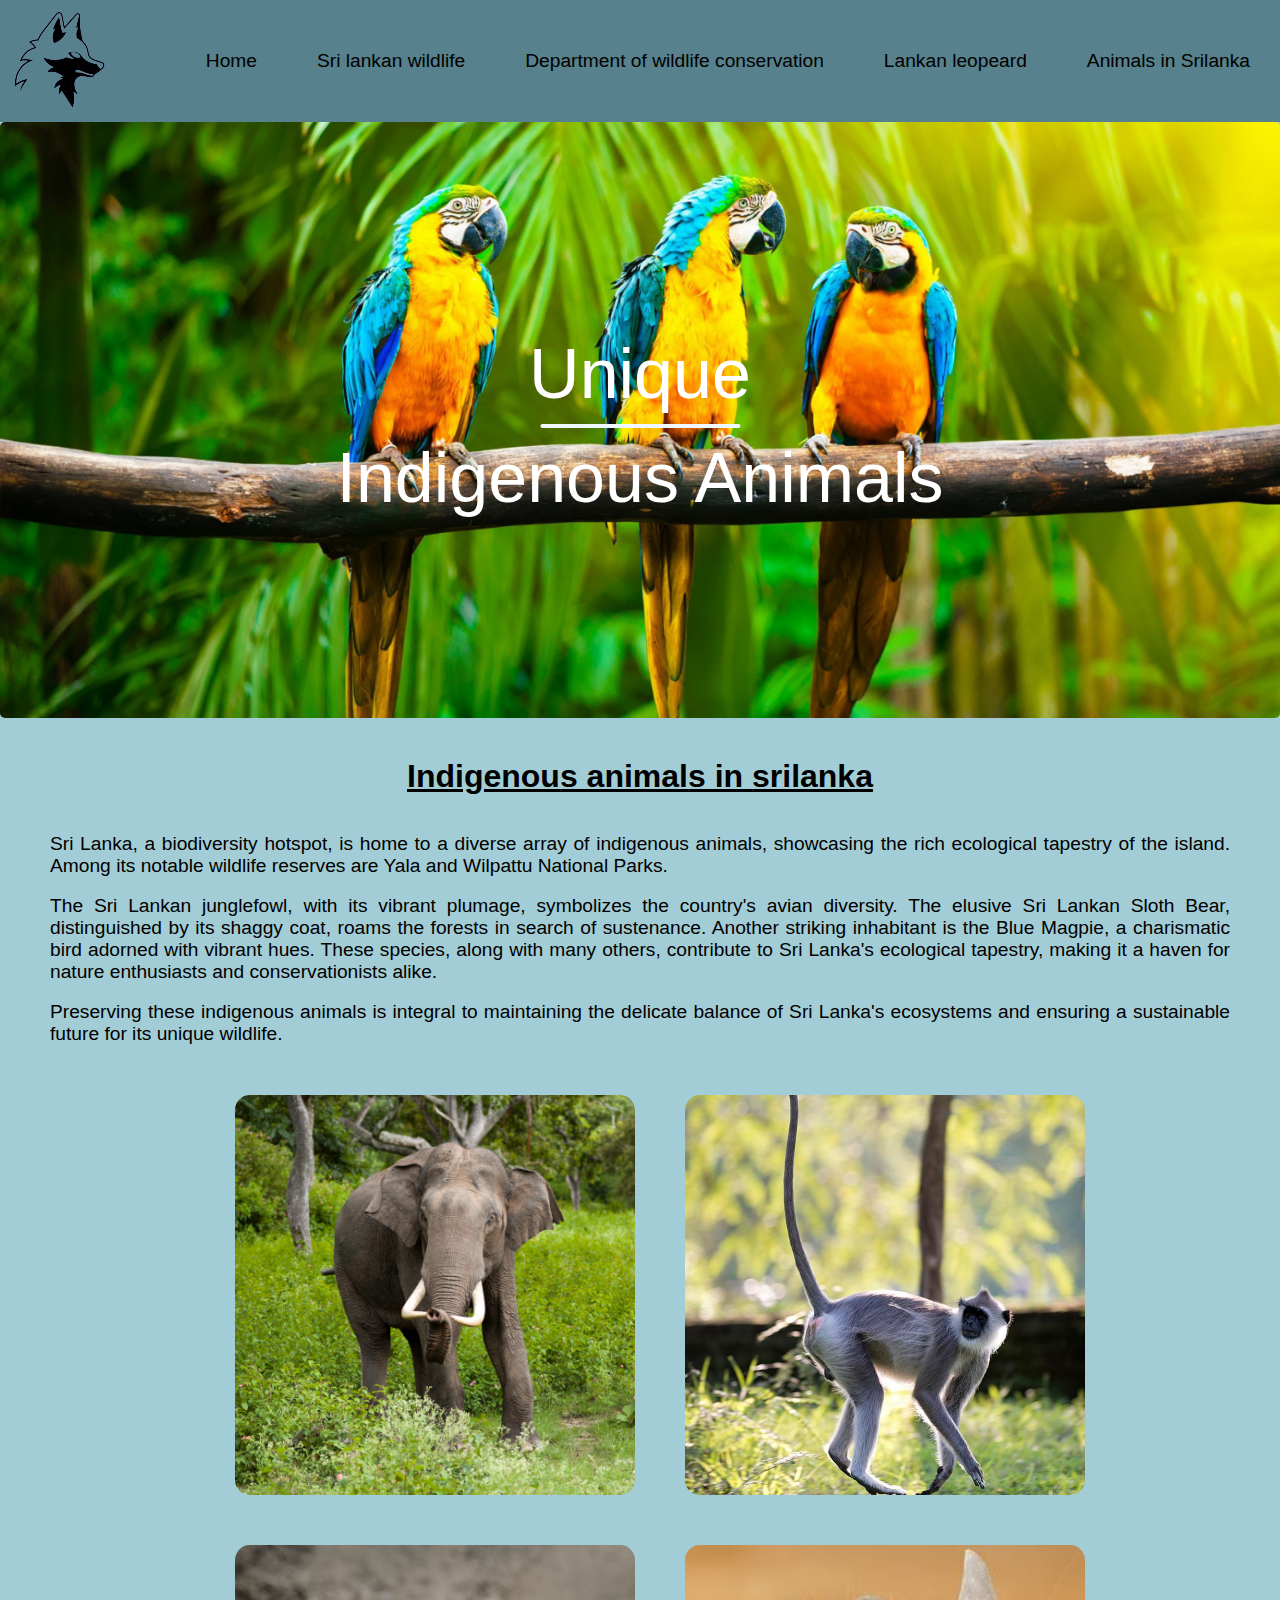
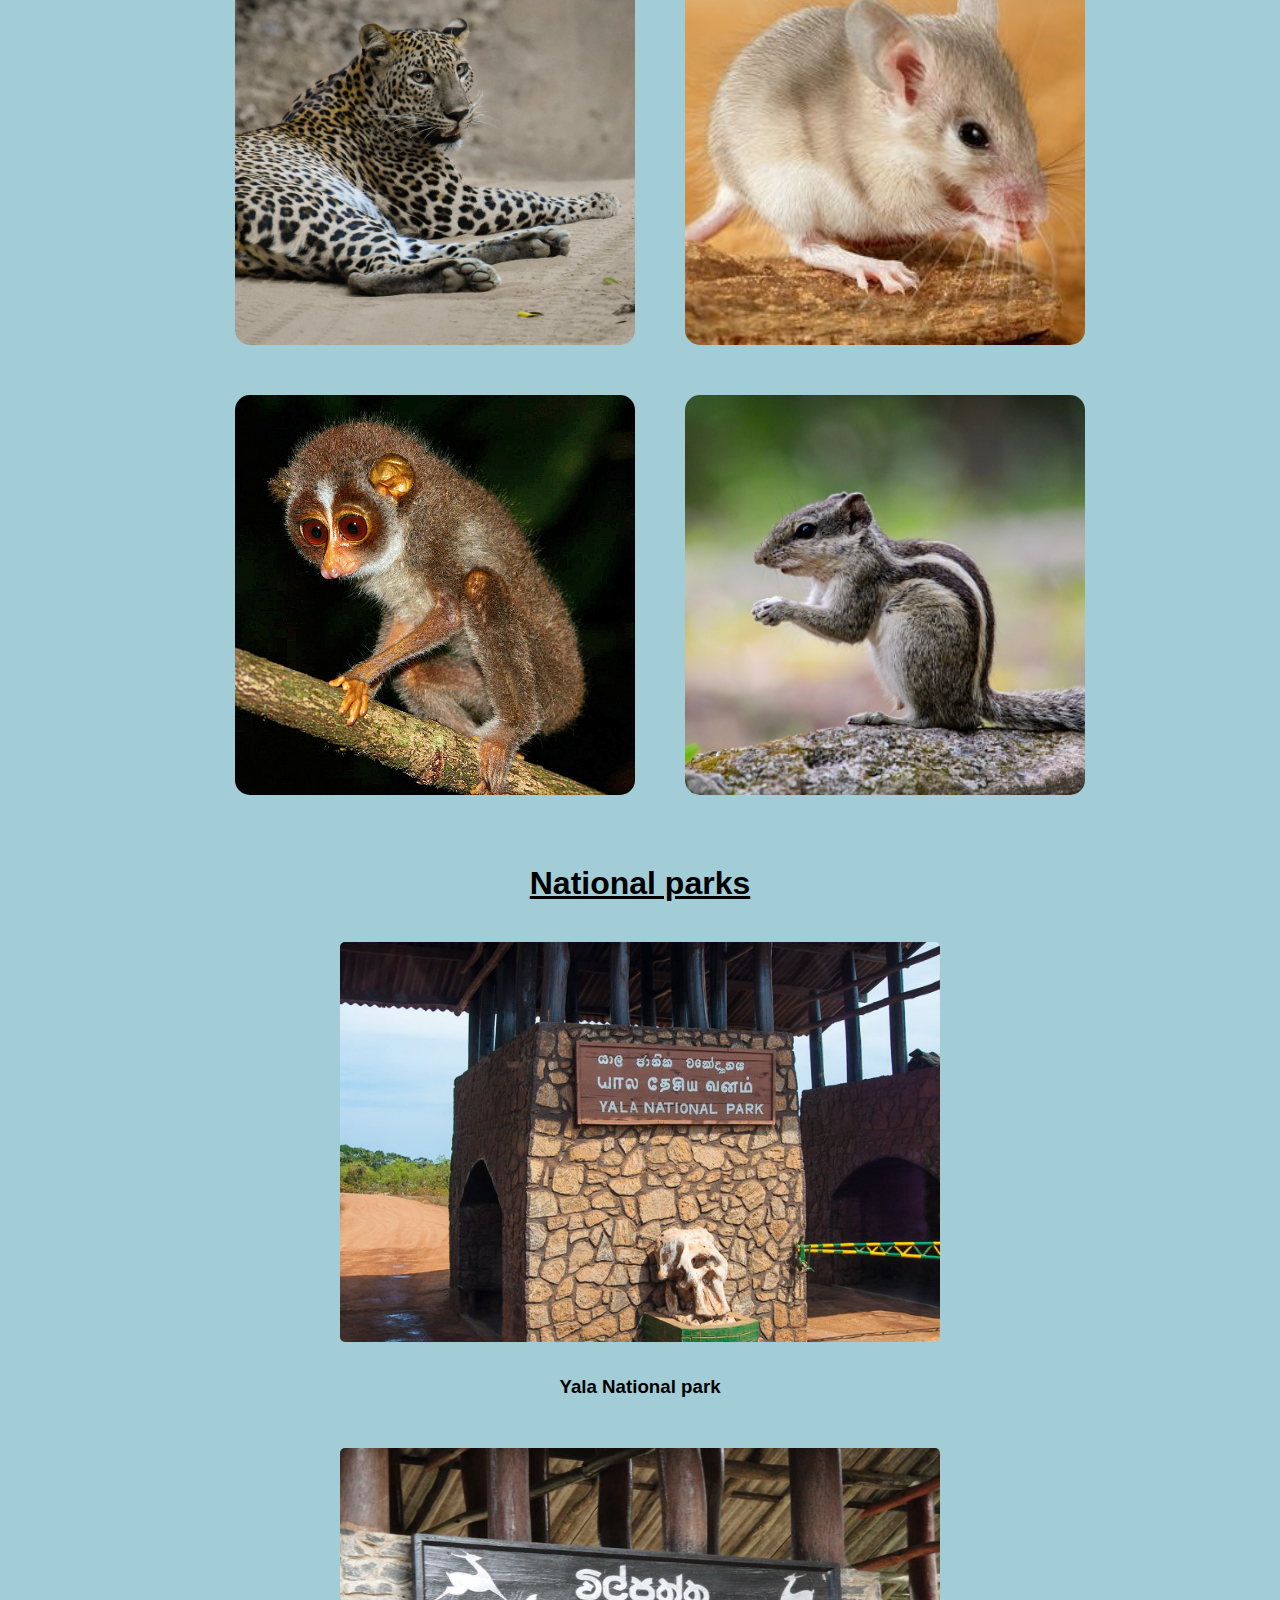
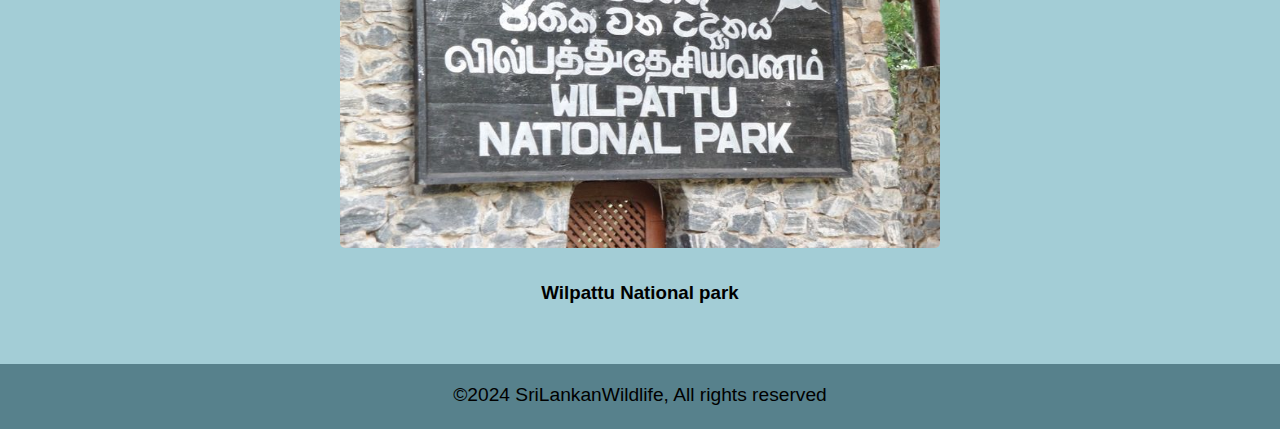
<file: index5.html>
<!DOCTYPE html>
<html lang="en">

<head>
    <meta charset="UTF-8">
    <meta name="viewport" content="width=device-width, initial-scale=1.0">
    <title>Animals In Sri Lanka</title>
    <link rel="icon" type="image/x-icon" href="icon.ico">
    <link rel="stylesheet" href="style.css">
</head>

<body>
    <header>
        <nav class="header">
            <img src="logo.png" alt="logo" class="logo">
            <!-- hamburger menu and navigation -->
            <input class="menu-btn" type="checkbox" id="menu-btn" />
            <label class="menu-icon" for="menu-btn"><span class="nav-icon"></span></label>
            <ul class="menu">
                <li><a href="index.html">Home</a></li>
                <li><a href="index2.html">Sri lankan wildlife</a></li>
                <li><a href="index3.html">Department of wildlife conservation</a></li>
                <li><a href="index4.html">Lankan leopeard</a></li>
                <li><a href="index5.html">Animals in Srilanka</a></li>
            </ul>
        </nav>
    </header>

    <section class="main">
        <img src="macaw.png" class="bg_img">
        <div class="header-content">
            <h>Unique</h>
            <div class="line"></div>
            <h>Indigenous Animals</h>
        </div>
    </section>

    <section>
        <h1>Indigenous animals in srilanka</h1><br>
        <div class="container-item">
            <p>Sri Lanka, a biodiversity hotspot, is home to a diverse array of indigenous animals, showcasing the rich
                ecological tapestry of the island. Among its notable wildlife reserves are Yala and Wilpattu National
                Parks.</p><br>

            <p>The Sri Lankan junglefowl, with its vibrant plumage, symbolizes the country's avian diversity. The
                elusive Sri Lankan Sloth Bear, distinguished by its shaggy coat, roams the forests in search of
                sustenance. Another striking inhabitant is the Blue Magpie, a charismatic bird adorned with vibrant
                hues. These species, along with many others, contribute to Sri Lanka's ecological tapestry, making it a
                haven for nature enthusiasts and conservationists alike.</p><br>

            <p>Preserving these indigenous animals is integral to maintaining the delicate balance of Sri Lanka's
                ecosystems and ensuring a sustainable future for its unique wildlife.</p>
        </div>
    </section>

    <section>
        <div>
            <ul class="gallery">
                <a href="https://en.wikipedia.org/wiki/Sri_Lankan_elephant">
                    <li><img src="ind elephant.jpg" alt="Image 1"></li>
                </a>

                <a href="https://en.wikipedia.org/wiki/Semnopithecus">
                    <li><img src="ind langur.jpg" alt="Image 2"></li>
                </a>

                <a href="https://en.wikipedia.org/wiki/Sri_Lankan_leopard">
                    <li><img src="ind leopard.jpg" alt="Image 3"></li>
                </a>

                <a href="https://en.wikipedia.org/wiki/Ceylon_spiny_mouse">
                    <li><img src="ind rat.jpg" alt="Image 4"></li>
                </a>

                <a href="https://en.wikipedia.org/wiki/Slender_loris">
                    <li><img src="ind slender.jpg" alt="Image 5"></li>
                </a>

                <a href="https://en.wikipedia.org/wiki/Dusky_striped_squirrel">
                    <li><img src="ind squirrel.jpg" alt="Image 6"></li>
                </a>
            </ul>
        </div>
    </section>

    <section>
        <h1>National parks</h1>
        <div class="container3">
            <div class="container-item">
                <img src="yala link.jpg" class="link">
                <h3 class="park-link-p"><a href="index6.html" class="park-link">Yala National park</a></h3>
            </div>
            <div class="container-item">
                <img src="wilpattu link.jpg" class="link">
                <h3 class="park-link-p"><a href="index7.html" class="park-link">Wilpattu National park</a></h3>
            </div>
        </div>
    </section>

    <footer>
        <p>&copy;2024 SriLankanWildlife, All rights reserved</p>
        <!-- Animalia (n.d.) Tufted Gray Langur. Available at: https://animalia.bio/tufted-gray-langur -->
    </footer>

</body>

</html>
</file>
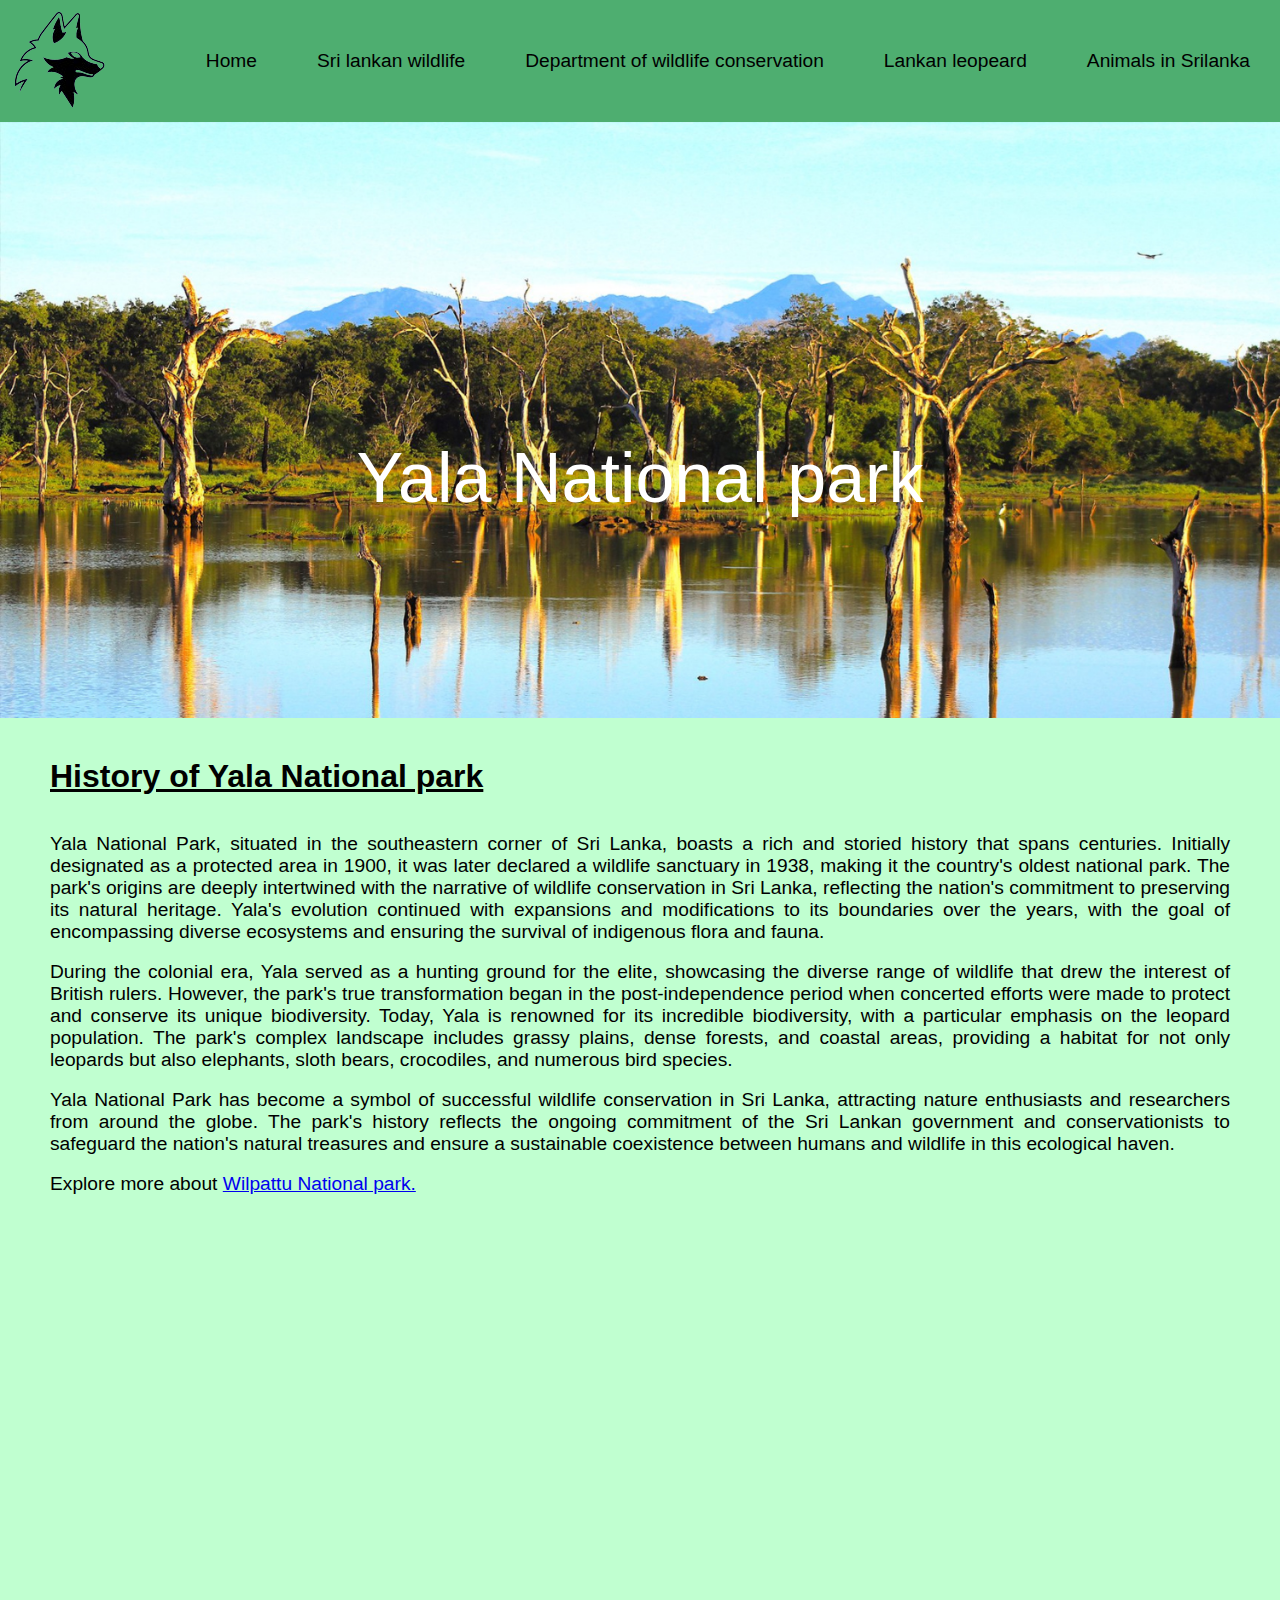
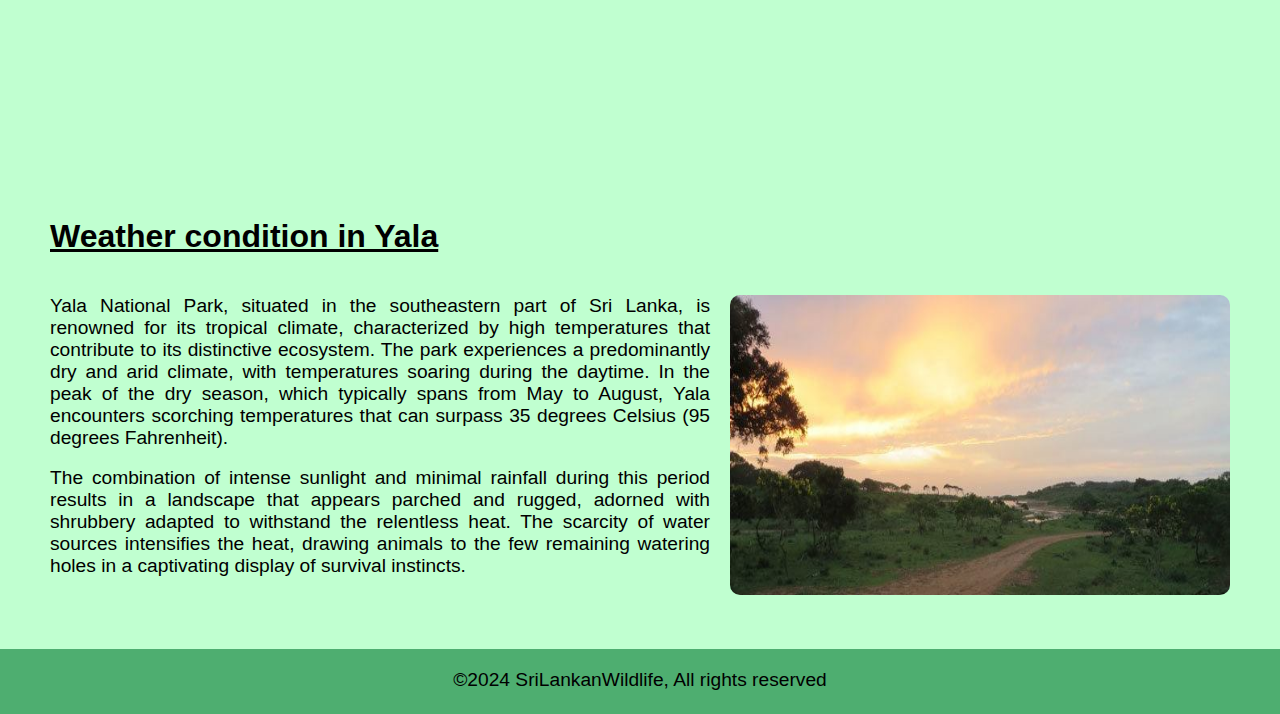
<file: index6.html>
<!DOCTYPE html>
<html lang="en">

<head>
    <meta charset="UTF-8">
    <meta name="viewport" content="width=device-width, initial-scale=1.0">
    <title>Yala National Park</title>
    <link rel="icon" type="image/x-icon" href="icon.ico">
    <link rel="stylesheet" href="style-yala.css">
</head>

<body>
    <header>
        <nav class="header">
            <img src="logo.png" alt="logo" class="logo">
            <!-- hamburger menu and navigation -->
            <input class="menu-btn" type="checkbox" id="menu-btn" />
            <label class="menu-icon" for="menu-btn"><span class="nav-icon"></span></label>
            <ul class="menu">
                <li><a href="index.html">Home</a></li>
                <li><a href="index2.html">Sri lankan wildlife</a></li>
                <li><a href="index3.html">Department of wildlife conservation</a></li>
                <li><a href="index4.html">Lankan leopeard</a></li>
                <li><a href="index5.html">Animals in Srilanka</a></li>
            </ul>
        </nav>
    </header>

    <section class="main">
        <img src="yala.png" class="bg_img">
        <div class="header-content">
            <h>Yala National park</h>
        </div>
    </section>

    <section>
        <h1>History of Yala National park</h1><br>
        <div class="container-item">
            <p>Yala National Park, situated in the southeastern corner of Sri Lanka, boasts a rich and storied history
                that spans centuries. Initially designated as a protected area in 1900, it was later declared a wildlife
                sanctuary in 1938, making it the country's oldest national park. The park's origins are deeply
                intertwined with the narrative of wildlife conservation in Sri Lanka, reflecting the nation's commitment
                to preserving its natural heritage. Yala's evolution continued with expansions and modifications to its
                boundaries over the years, with the goal of encompassing diverse ecosystems and ensuring the survival of
                indigenous flora and fauna.</p><br>

            <p>During the colonial era, Yala served as a hunting ground for the elite, showcasing the diverse range of
                wildlife that drew the interest of British rulers. However, the park's true transformation began in the
                post-independence period when concerted efforts were made to protect and conserve its unique
                biodiversity. Today, Yala is renowned for its incredible biodiversity, with a particular emphasis on the
                leopard population. The park's complex landscape includes grassy plains, dense forests, and coastal
                areas, providing a habitat for not only leopards but also elephants, sloth bears, crocodiles, and
                numerous bird species.</p><br>

            <p>Yala National Park has become a symbol of successful wildlife conservation in Sri Lanka, attracting
                nature enthusiasts and researchers from around the globe. The park's history reflects the ongoing
                commitment of the Sri Lankan government and conservationists to safeguard the nation's natural treasures
                and ensure a sustainable coexistence between humans and wildlife in this ecological haven.</p><br>

            <p>Explore more about <a href="index7.html">Wilpattu National park.</a></p>
        </div>
    </section>

    <section>
        <div class="map">
            <iframe
                src="https://www.google.com/maps/embed?pb=!1m18!1m12!1m3!1d126871.0962417278!2d81.38901915405327!3d6.429779856077943!2m3!1f0!2f0!3f0!3m2!1i1024!2i768!4f13.1!3m3!1m2!1s0x3ae5d3a62ffb9359%3A0x3bb623d70b5a3314!2sYala%20National%20Park!5e0!3m2!1sen!2slk!4v1705557873552!5m2!1sen!2slk"
                width="1400" height="499" style="border:0;" allowfullscreen="" loading="lazy"
                referrerpolicy="no-referrer-when-downgrade"></iframe>
        </div>
    </section>

    <section>
        <h1>Weather condition in Yala</h1>
        <div class="container">
            <div class="container-item">
                <img src="hot yala.jpg">
            </div>
            <div class="container-item1">
                <p>Yala National Park, situated in the southeastern part of Sri Lanka, is renowned for its tropical
                    climate, characterized by high temperatures that contribute to its distinctive ecosystem. The park
                    experiences a predominantly dry and arid climate, with temperatures soaring during the daytime. In
                    the peak of the dry season, which typically spans from May to August, Yala encounters scorching
                    temperatures that can surpass 35 degrees Celsius (95 degrees Fahrenheit).</p><br>
                    
                <p>The combination of intense sunlight and minimal rainfall during this period results in a landscape
                    that appears parched and rugged, adorned with shrubbery adapted to withstand the relentless heat.
                    The scarcity of water sources intensifies the heat, drawing animals to the few remaining watering
                    holes in a captivating display of survival instincts.</p>
            </div>
        </div>
    </section>

    <footer>
        <p>&copy;2024 SriLankanWildlife, All rights reserved</p>
        <!-- Yala National Park (2023) Yala National Park. Available at: https://www.yalasrilanka.lk/about-yala.html  -->
    </footer>

</body>

</html>
</file>
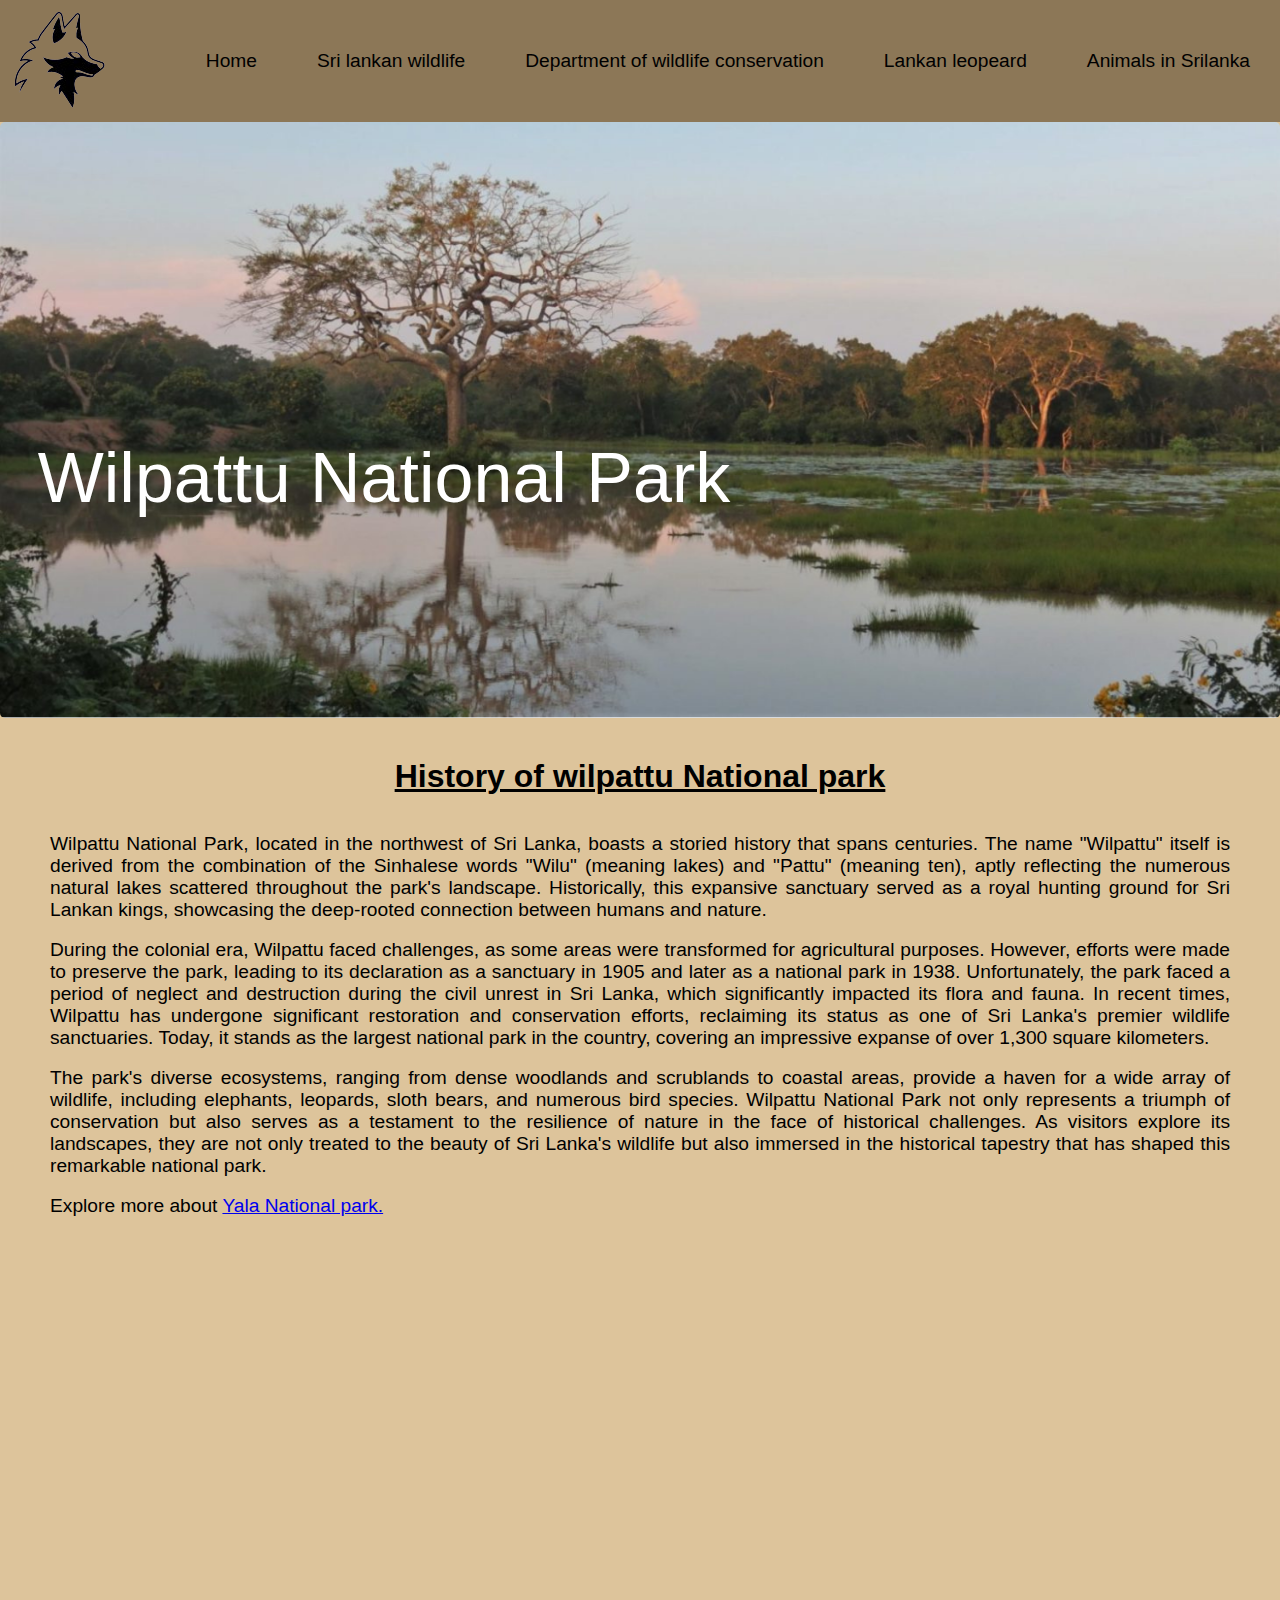
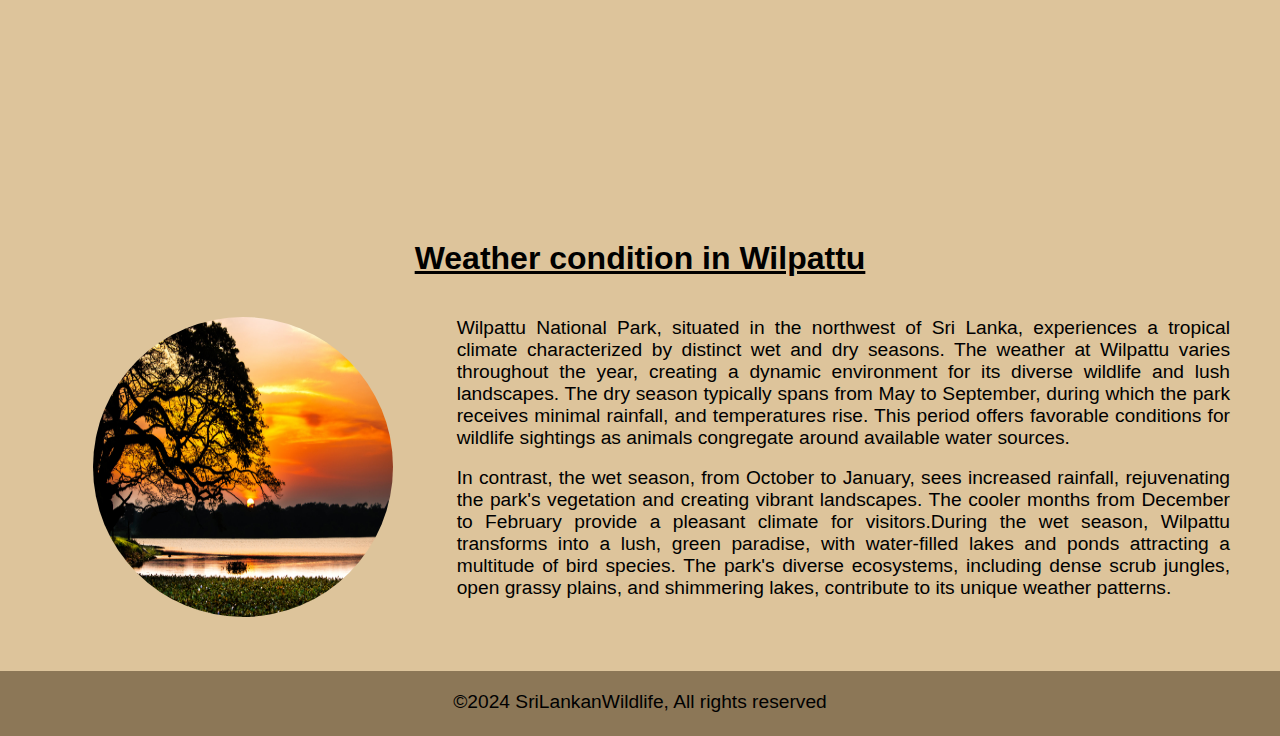
<file: index7.html>
<!DOCTYPE html>
<html lang="en">

<head>
    <meta charset="UTF-8">
    <meta name="viewport" content="width=device-width, initial-scale=1.0">
    <title>Wilpattu National Park</title>
    <link rel="icon" type="image/x-icon" href="icon.ico">
    <link rel="stylesheet" href="style-wilpattu.css">
</head>

<body>
    <header>
        <nav class="header">
            <img src="logo.png" alt="logo" class="logo">
            <!-- hamburger menu and navigation -->
            <input class="menu-btn" type="checkbox" id="menu-btn" />
            <label class="menu-icon" for="menu-btn"><span class="nav-icon"></span></label>
            <ul class="menu">
                <li><a href="index.html">Home</a></li>
                <li><a href="index2.html">Sri lankan wildlife</a></li>
                <li><a href="index3.html">Department of wildlife conservation</a></li>
                <li><a href="index4.html">Lankan leopeard</a></li>
                <li><a href="index5.html">Animals in Srilanka</a></li>
            </ul>
        </nav>
    </header>

    <section class="main">
        <img src="wilpattu.png" class="bg_img">
        <div class="header-content">
            <h>Wilpattu National Park</h>
        </div>
    </section>

    <section>
        <h1>History of wilpattu National park</h1><br>
        <div class="container-item">
            <p>Wilpattu National Park, located in the northwest of Sri Lanka, boasts a storied history that spans
                centuries. The name "Wilpattu" itself is derived from the combination of the Sinhalese words "Wilu"
                (meaning lakes) and "Pattu" (meaning ten), aptly reflecting the numerous natural lakes scattered
                throughout the park's landscape. Historically, this expansive sanctuary served as a royal hunting ground
                for Sri Lankan kings, showcasing the deep-rooted connection between humans and nature.</p><br>

            <p>During the colonial era, Wilpattu faced challenges, as some areas were transformed for agricultural
                purposes. However, efforts were made to preserve the park, leading to its declaration as a sanctuary in
                1905 and later as a national park in 1938. Unfortunately, the park faced a period of neglect and
                destruction during the civil unrest in Sri Lanka, which significantly impacted its flora and fauna. In
                recent times, Wilpattu has undergone significant restoration and conservation efforts, reclaiming its
                status as one of Sri Lanka's premier wildlife sanctuaries. Today, it stands as the largest national park
                in the country, covering an impressive expanse of over 1,300 square kilometers. </p><br>

            <p>The park's diverse ecosystems, ranging from dense woodlands and scrublands to coastal areas, provide a
                haven for a wide array of wildlife, including elephants, leopards, sloth bears, and numerous bird
                species. Wilpattu National Park not only represents a triumph of conservation but also serves as a
                testament to the resilience of nature in the face of historical challenges. As visitors explore its
                landscapes, they are not only treated to the beauty of Sri Lanka's wildlife but also immersed in the
                historical tapestry that has shaped this remarkable national park.</p><br>

            <p>Explore more about <a href="index6.html">Yala National park.</a></p>
        </div>
    </section>

    <section>
        <div class="map">
            <iframe
                src="https://www.google.com/maps/embed?pb=!1m18!1m12!1m3!1d505152.77761865786!2d79.41273074686471!3d8.450065660049894!2m3!1f0!2f0!3f0!3m2!1i1024!2i768!4f13.1!3m3!1m2!1s0x3afdac7787e4bc27%3A0xcdd9a0715dad187c!2sWilpattu%20National%20Park!5e0!3m2!1sen!2slk!4v1705560160753!5m2!1sen!2slk"
                width="1400" height="499" style="border:0;" allowfullscreen="" loading="lazy"
                referrerpolicy="no-referrer-when-downgrade"></iframe>
        </div>
    </section>

    <section>
        <h1>Weather condition in Wilpattu</h1>
        <div class="container">
            <div class="container-item">
                <img src="hot wilpattu.jpg">
            </div>
            <div class="container-item">
                <p>Wilpattu National Park, situated in the northwest of Sri Lanka, experiences a tropical climate
                    characterized by distinct wet and dry seasons. The weather at Wilpattu varies throughout the year,
                    creating a dynamic environment for its diverse wildlife and lush landscapes. The dry season
                    typically spans from May to September, during which the park receives minimal rainfall, and
                    temperatures rise. This period offers favorable conditions for wildlife sightings as animals
                    congregate around available water sources.</p><br>

                <p>In contrast, the wet season, from October to January, sees increased rainfall, rejuvenating the
                    park's vegetation and creating vibrant landscapes. The cooler months from December to February
                    provide a pleasant climate for visitors.During the wet season, Wilpattu transforms into a lush,
                    green paradise, with water-filled lakes and ponds attracting a multitude of bird species. The park's
                    diverse ecosystems, including dense scrub jungles, open grassy plains, and shimmering lakes,
                    contribute to its unique weather patterns.</p><br>
            </div>
        </div>
    </section>

    <footer>
        <p>&copy;2024 SriLankanWildlife, All rights reserved</p>
    </footer>

</body>

</html>
</file>
<file: style.css>
* {
    margin: 0;
    box-sizing: border-box;
    font-family: sans-serif;
}

body {
    background-color: #a3cdd6;
}


/*Menu-navigation Bar*/
.header {
    height: 122px;
    background-color: #57818c;
    position: fixed;
    width: 100%;
    z-index: 3;
    border-bottom: #000000 1px;
}

.header ul {
    margin: 0;
    padding: 0;
    list-style: none;
    overflow: hidden;
}

.header ul a {
    display: block;
    padding: 20px;
    text-decoration: none;
    font-size: larger;
    color: black;
}

.header .logo {
    float: left;
    display: block;
    padding: 10px 10px;
}

.header ul a:hover {
    color: rgb(255, 255, 255);
}

.header .menu {
    clear: both;
    max-height: 0;
    transition: max-height .2s ease-out;
}

.header .menu-icon {
    padding: 25px;
    position: relative;
    float: right;
    cursor: pointer;
    user-select: none;
    margin-top: 30px;
}

.header .menu-icon .nav-icon {
    background: #333;
    display: block;
    height: 2px;
    width: 18px;
    position: relative;
    transition: background .2s ease-out;
}

.header .menu-icon .nav-icon:before {
    background: #333;
    content: "";
    display: block;
    height: 100%;
    width: 100%;
    position: absolute;
    transition: all .2 ease-out;
    top: 5px;
}

.header .menu-icon .nav-icon:after {

    background: #333;
    content: "";
    display: block;
    height: 100%;
    width: 100%;
    position: absolute;
    transition: all .2s ease-out;

    top: -5px;
}

.header .menu-btn {
    display: none;
}

.header .menu-btn:checked~.menu {
    max-height: 310px;
    background-color: #45727e;
}

.header .menu-btn:checked~.menu-icon .nav-icon {
    background: transparent;
}

.header .menu-btn:checked~.menu-icon .nav-icon::before {
    transform: rotate(-45deg);
    top: 0;
}

.header .menu-btn:checked~.menu-icon .nav-icon::after {
    transform: rotate(45deg);
    top: 0;
}

/*Responsive navigation*/
@media (min-width:1242px) {
    .header li {
        float: left;
    }

    .header li a {
        padding: 50px 20px;
        margin-left: 10px;
        margin-right: 10px;
    }

    .header .menu {
        clear: none;
        float: right;
        max-height: none;
    }

    .header .menu-icon {
        display: none;
    }
}


section {
    padding: 20px 50px 30px 50px;
    border-style: none;
}

h1 {
    text-align: center;
    text-decoration: underline;
    margin-top: 20px;
}

p {
    font-size: larger;
    text-align: justify;
}


/*Main background image*/
.main {
    padding: 0px;
    position: relative;
    overflow: hidden;
}

.bg_img {
    width: 100%;
    background-position: center;
    background-repeat: no-repeat;
    background-size: cover;
    display: block;
    margin-top: 122px;
}

/*Main topic*/
.header-content {
    color: rgb(255, 255, 255);
    text-align: center;
    font-size: 80px;
    position: absolute;
    bottom: 200px;
    left: 50%;
    transform: translateX(-50%);
    animation: glideup 2s forwards;
}

img {
    /* curve around images */
    border-radius: 5px;
}


/*Animations*/
@keyframes glideup {
    0% {
        opacity: 0;
        transform: translateX(-50%) translateY(100%);
    }

    100% {
        opacity: 1;
        transform: translateX(-50%) translateY(0);
    }
}


@keyframes glideleft {
    0% {
        opacity: 0;
        transform: translateX(-50%) translateY(100%);
    }

    100% {
        opacity: 1;
        transform: translateX(0) translateY(-50%);
    }
}

/*line in between*/
.line {
    width: 200px;
    height: 4px;
    background: aliceblue;
    margin: 10px auto;
    border-radius: 5px;
}

/*containers and container items*/
.container {
    display: grid;
    grid-template-columns: 1fr 2fr;
    gap: 20px;
    margin-top: 20px;
    margin-bottom: 20px;
}

.container-item {
    text-align: center;
    margin-top: 20px;
}

.container-item2 {
    text-align: left;
    margin-top: 20px;
}

.container1 {
    display: grid;
    grid-template-columns: repeat(3, 1fr);
    gap: 20px;
    padding: 20px;
}

.container1 .container-item>ol li {
    font-size: larger;
    text-align: left;
    margin-left: 20px;
}

.container1 img {
    width: 300px;
    height: 300px;
}

.container .container-item>ul li {
    text-align: left;
    margin-left: 20px;
}

.container1 .container-item p {
    margin: 20px;
}

.container3 {
    display: grid;
    grid-template-columns: 1fr 1fr;
    gap: 20px;
    padding: 20px;
}

.container2 {
    display: grid;
    grid-template-columns: 1fr 1fr 1fr;
    gap: 20px;
    padding: 20px;
}

.container2 img {
    width: 400px;
}

.container ul {
    font-size: larger;
}

/*button*/
.btn {
    margin-top: 15px;
    border: none;
    color: #fff;
    padding: 15px;
    text-align: center;
    display: inline-block;
    font-size: 15px;
    cursor: pointer;
    background-color: #57818c;
    transition-duration: 0.2s;
}

.btn_div1 {
    text-align: center;
}

.btn:hover {
    background-color: #8cb0b9;
}

/* map */
.map {
    position: relative;
}

.map iframe {
    width: 100%;
    left: 0;
    top: 20px;
    position: relative;
    max-height: 100%;
}

/* table */
.table-container {
    display: grid;
    grid-template-columns: 1fr;
    gap: 20px;
    padding: 20px;
    overflow-x: auto;
}

tbody {
    max-height: 220px;
    justify-content: center;
    align-items: center;
}

td img {
    width: 200px;
    height: 200px;
    vertical-align: middle;
}

table,
th,
td {
    padding: 10px;
    border: 1px solid;
    min-width: 200px;
}

table {
    border-collapse: collapse;
}

tfoot,
td {
    text-align: center;
    padding: 20px;
}

/* image gallery using flex box */
.gallery {
    display: flex;
    flex-wrap: wrap;
    justify-content: center;
    gap: 50px;
}

.gallery li {
    list-style: none;
    flex-basis: 350px;
    position: relative;
    cursor: pointer;
}

.gallery li img {
    object-fit: cover;
    max-width: 100%;
    height: 400px;
    vertical-align: middle;
    width: 400px;
    border-radius: 15px;
    transition: transform 0.2s ease-in-out;
}

.gallery img:hover {
    transform: scale(1.05);
}

.gallery-text {
    margin-top: 20px;
    text-align: center;
    font-size: larger;
    color: #265c69;
}

/*Links to other pages*/
.conservation-link,
.park-link {
    padding: 5px;
    color: #000000;
    text-decoration: none;
}

.conservation-link-p,.park-link-p {
    display: inline-block;
    padding: 10px;
    width: 600px;
    margin-top: 20px;
    text-align: center;
}

.conservation-link-p{
    background-color: #26525c;
}

.conservation-link-p:hover{
    background-color: #649fad;
}

.park-link:hover {
    color: #649fad;
}

.link {
    width: 600px;
    height: 400px;
}

/* footer */
footer {
    background-color: #57818c;
    color: #000000;
    padding: 10px;
    width: 100%;
    height: 65px;
}

footer>p {
    text-align: center;
    margin-top: 10px;
    font-size: larger;
}


/*For Responsive pages*/
@media only screen and (max-width:1340px) {
    .container3 {
        grid-template-columns: 1fr;
    }
}

@media only screen and (max-width:1260px) {
    .container2 {
        grid-template-columns: 1fr;
    }
}

@media only screen and (max-width:1100px) {
    .container {
        grid-template-columns: 1fr;
    }

    .container1 {
        grid-template-columns: 1fr;
    }
}

@media only screen and (max-width:717px) {
    .container img {
        width: 400px;
    }

    .conservation-link-p {
        width: 400px;
    }

    .link {
        width: 400px;
        height: 200px;
    }

    .park-link-p {
        width: 400px;
    }
}

@media only screen and (max-width:527px) {
    .container img {
        width: 275px;
    }

    .conservation-link-p {
        width: 275px;
    }

    .container2 img {
        width: 275px;
    }

    .gallery li {
        margin-right: 35px;
    }

    .link {
        width: 300px;
        height: 150px;
    }

    .park-link-p {
        width: 300px;
    }
}

@media only screen and (max-width:400px) {
    .container2 img {
        width: 230px;
    }

    .container1 img {
        width: 230px;
        height: 230px;
    }

    .link {
        width: 230px;
        height: 100px;
    }

    .park-link-p {
        width: 230px;
    }
}



/* main topic responsive */
@media only screen and (max-width:1450px) {
    .header-content {
        font-size: 70px;
    }
}

@media only screen and (max-width:1270px) {
    .header-content {
        font-size: 65px;
    }
}

@media only screen and (max-width:1176px) {
    .header-content {
        font-size: 60px;
    }
}

@media only screen and (max-width:1087px) {
    .header-content {
        font-size: 55px;
        bottom: 160px;
    }
}

@media only screen and (max-width:996px) {
    .header-content {
        font-size: 50px;
        bottom: 160px;
    }
}

@media only screen and (max-width:905px) {
    .header-content {
        font-size: 45px;
        bottom: 160px;
    }
}

@media only screen and (max-width:815px) {
    .header-content {
        font-size: 40px;
        bottom: 140px;
    }
}

@media only screen and (max-width:724px) {
    .header-content {
        font-size: 35px;
        bottom: 125px;
    }
}

@media only screen and (max-width:634px) {
    .header-content {
        bottom: 60px;
    }
}

@media only screen and (max-width:544px) {
    .header-content {
        bottom: 40px;
    }
}

@media only screen and (max-width:455px) {
    .header-content {
        font-size: 30px;
    }
}
</file>
<file: style-yala.css>
* {
    margin: 0;
    box-sizing: border-box;
    font-family: sans-serif;
}

body {
    /* background-color: #a3cdd6; */
    background-color: #c0ffd0; 
}

.header {
    height: 122px;
    /* background-color: #57818c; */
    background-color: #4eae70;
    position: fixed;
    width: 100%;
    z-index: 3;
}

.header ul {
    margin: 0;
    padding: 0;
    list-style: none;
    /* background-color: white; */
    overflow: hidden;
}

.header ul a {
    display: block;
    padding: 20px;
    text-decoration: none;
    font-size: larger;
    color: black;
}

.header .logo {
    float: left;
    display: block;
    padding: 10px 10px;
}

.header ul a:hover {
    color: rgb(255, 255, 255);
}

.header .menu {
    clear: both;
    max-height: 0;
    transition: max-height .2s ease-out;
    /* background-color: bisque; */
}

.header .menu-icon {
    padding: 25px;
    position: relative;
    float: right;
    cursor: pointer;
    user-select: none;
    margin-top: 30px;
}

.header .menu-icon .nav-icon {
    background: #333;
    display: block;
    height: 2px;
    width: 18px;
    position: relative;
    transition: background .2s ease-out;
}

.header .menu-icon .nav-icon:before {
    background: #333;
    content: "";
    display: block;
    height: 100%;
    width: 100%;
    position: absolute;
    transition: all .2 ease-out;
    top: 5px;
}

.header .menu-icon .nav-icon:after {

    background: #333;
    content: "";
    display: block;
    height: 100%;
    width: 100%;
    position: absolute;
    transition: all .2s ease-out;

    top: -5px;
}

.header .menu-btn {
    display: none;
}

.header .menu-btn:checked~.menu {
    max-height: 310px;
    /* background-color: #45727e; */
    background-color: #4b9063; 
}

.header .menu-btn:checked~.menu-icon .nav-icon {
    background: transparent;
}

.header .menu-btn:checked~.menu-icon .nav-icon::before {
    transform: rotate(-45deg);
    top: 0;
}

.header .menu-btn:checked~.menu-icon .nav-icon::after {
    transform: rotate(45deg);
    top: 0;
}

@media (min-width:1242px) {
    .header li {
        float: left;
    }

    .header li a {
        padding: 50px 20px;
        margin-left: 10px;
        margin-right: 10px;
    }

    .header .menu {
        clear: none;
        float: right;
        max-height: none;
    }

    .header .menu-icon {
        display: none;
    }
}


section {
    padding: 20px 50px 30px 50px;
    border-style: none;
}

h1 {
    text-align: left;
    text-decoration: underline;
    margin-top: 20px;
}

p {
    font-size: larger;
    text-align: justify;
}

.main {
    padding: 0px;
    position: relative;
    overflow: hidden;
}

.bg_img {
    width: 100%;
    background-position: center;
    background-repeat: no-repeat;
    background-size: cover;
    display: block;
    margin-top: 122px;
}

.header-content{
    color: rgb(255, 255, 255);
    text-align: center;
    font-size: 80px;
    position: absolute;
    bottom: 200px;
    left: 50%;
    transform: translateX(-50%);
    animation: glideleft 2s forwards;
}



@keyframes glideleft {
    0% {
        opacity: 0;
        transform: translateX(-50%) translateY(-50%);
    }

    100% {
        opacity: 1;
        transform: translateX(0) translateY(-50%);
    }
}

.container {
    display: grid;
    grid-template-columns: 2fr 1fr;
    gap: 20px;
    margin-top: 20px;
    margin-bottom: 20px;
}

.container img{
    width: 500px;
    height: 300px;
    border-radius: 10px;
}

.container-item,.container-item1 {
    /* border: 1px solid black; */
    text-align: center;
    margin-top: 20px;
}

.container-item1{grid-area: 1/1;}

.map {
    position: relative;
}

.map iframe {
    width: 100%;
    left: 0;
    top: 20px;
    position: relative;
    max-height: 100%;
}



footer {
    /* background-color: #57818c; */
    background-color: #4eae70;
    color: #000000;
    padding: 10px;
    width: 100%;
    height: 65px;
}

footer>p {
    text-align: center;
    margin-top: 10px;
    font-size: larger;
}


/*For Responsive pages*/
@media only screen and (max-width:1240px) {
    .container {
        grid-template-columns: 1fr;
    }
}

@media only screen and (max-width:717px) {
    .container img {
        width: 400px;
    }
}

@media only screen and (max-width:527px) {
    .container img {
        width: 275px;
    }
}




@media only screen and (max-width:1450px) {
    .header-content{
        font-size: 70px;
    }
}

@media only screen and (max-width:1270px) {
    .header-content{
        font-size: 65px;
    }
}

@media only screen and (max-width:1176px) {
    .header-content{
        font-size: 60px;
    }
}

@media only screen and (max-width:1087px) {
    .header-content{
        font-size: 55px;
        bottom: 160px;
    }
}

@media only screen and (max-width:996px) {
    .header-content{
        font-size: 50px;
        bottom: 160px;
    }
}

@media only screen and (max-width:905px) {
    .header-content{
        font-size: 45px;
        bottom: 160px;
    }
}

@media only screen and (max-width:815px) {
    .header-content{
        font-size: 40px;
        bottom: 140px;
    }
}

@media only screen and (max-width:724px) {
    .header-content{
        font-size: 35px;
        bottom: 125px;
    }
}

@media only screen and (max-width:634px) {
    .header-content{
        bottom: 60px;
    }
}

@media only screen and (max-width:544px) {
    .header-content{
        bottom: 40px;
    }
}

@media only screen and (max-width:455px) {
    .header-content{
        font-size: 30px;
    }
}

@media only screen and (max-width:380px) {
    .header-content{
        bottom: 10px;
    }
}
</file>
<file: style-wilpattu.css>
* {
    margin: 0;
    box-sizing: border-box;
    font-family: sans-serif;
}

body {
    /* background-color: lightblue; */
    background-color: #ddc49b;
}

.header {
    height: 122px;
    /* background-color: white; */
    background-color: #8c7757;
    position: fixed;
    width: 100%;
    z-index: 3;
}

.header ul {
    margin: 0;
    padding: 0;
    list-style: none;
    /* background-color: white; */
    overflow: hidden;
}

.header ul a {
    display: block;
    padding: 20px;
    text-decoration: none;
    font-size: larger;
    color: black;
}

.header .logo {
    float: left;
    display: block;
    padding: 10px 10px;
}

.header ul a:hover {
    color: rgb(255, 255, 255);
}

.header .menu {
    clear: both;
    max-height: 0;
    transition: max-height .2s ease-out;
    /* background-color: bisque; */
}

.header .menu-icon {
    padding: 25px;
    position: relative;
    float: right;
    cursor: pointer;
    user-select: none;
    margin-top: 30px;
}

.header .menu-icon .nav-icon {
    background: #333;
    display: block;
    height: 2px;
    width: 18px;
    position: relative;
    transition: background .2s ease-out;
}

.header .menu-icon .nav-icon:before {
    background: #333;
    content: "";
    display: block;
    height: 100%;
    width: 100%;
    position: absolute;
    transition: all .2 ease-out;
    top: 5px;
}

.header .menu-icon .nav-icon:after {

    background: #333;
    content: "";
    display: block;
    height: 100%;
    width: 100%;
    position: absolute;
    transition: all .2s ease-out;

    top: -5px;
}

.header .menu-btn {
    display: none;
}

.header .menu-btn:checked~.menu {
    max-height: 310px;
    background-color: #756041;
}

.header .menu-btn:checked~.menu-icon .nav-icon {
    background: transparent;
}

.header .menu-btn:checked~.menu-icon .nav-icon::before {
    transform: rotate(-45deg);
    top: 0;
}

.header .menu-btn:checked~.menu-icon .nav-icon::after {
    transform: rotate(45deg);
    top: 0;
}

@media (min-width:1242px) {
    .header li {
        float: left;
    }

    .header li a {
        padding: 50px 20px;
        margin-left: 10px;
        margin-right: 10px;
    }

    .header .menu {
        clear: none;
        float: right;
        max-height: none;
    }

    .header .menu-icon {
        display: none;
    }
}


section {
    padding: 20px 50px 30px 50px;
    border-style: none;
}

h1 {
    text-align: center;
    text-decoration: underline;
    margin-top: 20px;
}

p {
    font-size: larger;
    text-align: justify;
}

.main {
    padding: 0px;
    position: relative;
    overflow: hidden;
}

.bg_img {
    width: 100%;
    background-position: center;
    background-repeat: no-repeat;
    background-size: cover;
    display: block;
    margin-top: 122px;
}

.header-content{
    color: rgb(255, 255, 255);
    text-align: center;
    font-size: 80px;
    position: absolute;
    bottom: 200px;
    left: 30%;
    transform: translateX(-50%);
    animation: glideleft 2s forwards;
}

img{
    border-radius: 5px;
}

@keyframes glideleft {
    0% {
        opacity: 0;
        transform: translateX(0) translateY(-50%);
    }

    100% {
        opacity: 1;
        transform: translateX(-50%) translateY(-50%);
    }
}

.container {
    display: grid;
    grid-template-columns: 1fr 2fr;
    gap: 20px;
    margin-top: 20px;
    margin-bottom: 20px;
}

.container img{
    width: 300px;
    height: 300px;
    border-radius: 250px;
}

.container-item {
    /* border: 1px solid black; */
    text-align: center;
    margin-top: 20px;
}

.map {
    position: relative;
}

.map iframe {
    width: 100%;
    left: 0;
    top: 20px;
    position: relative;
    max-height: 100%;
}

footer {
    background-color: #8c7757;
    color: #000000;
    padding: 10px;
    width: 100%;
    height: 65px;
}

footer>p {
    text-align: center;
    margin-top: 10px;
    font-size: larger;
}


/*For Responsive pages*/
@media only screen and (max-width:1240px) {
    .container {
        grid-template-columns: 1fr;
    }
}

@media only screen and (max-width:527px) {
    .container img {
        width: 250px;
        height: 250px;
        border-radius: 125px;
    }
}





@media only screen and (max-width:1450px) {
    .header-content{
        font-size: 70px;
    }
}

@media only screen and (max-width:1270px) {
    .header-content{
        font-size: 65px;
    }
}

@media only screen and (max-width:1176px) {
    .header-content{
        font-size: 60px;
    }
}

@media only screen and (max-width:1087px) {
    .header-content{
        font-size: 55px;
        bottom: 160px;
    }
}

@media only screen and (max-width:996px) {
    .header-content{
        font-size: 50px;
        bottom: 160px;
    }
}

@media only screen and (max-width:905px) {
    .header-content{
        font-size: 45px;
        bottom: 160px;
    }
}

@media only screen and (max-width:815px) {
    .header-content{
        font-size: 40px;
        bottom: 140px;
    }
}

@media only screen and (max-width:724px) {
    .header-content{
        font-size: 35px;
        bottom: 125px;
    }
}

@media only screen and (max-width:634px) {
    .header-content{
        bottom: 60px;
    }
}

@media only screen and (max-width:544px) {
    .header-content{
        bottom: 40px;
    }
}

@media only screen and (max-width:455px) {
    .header-content{
        font-size: 30px;
    }
}

@media only screen and (max-width:380px) {
    .header-content{
        bottom: 10px;
    }
}
</file>
